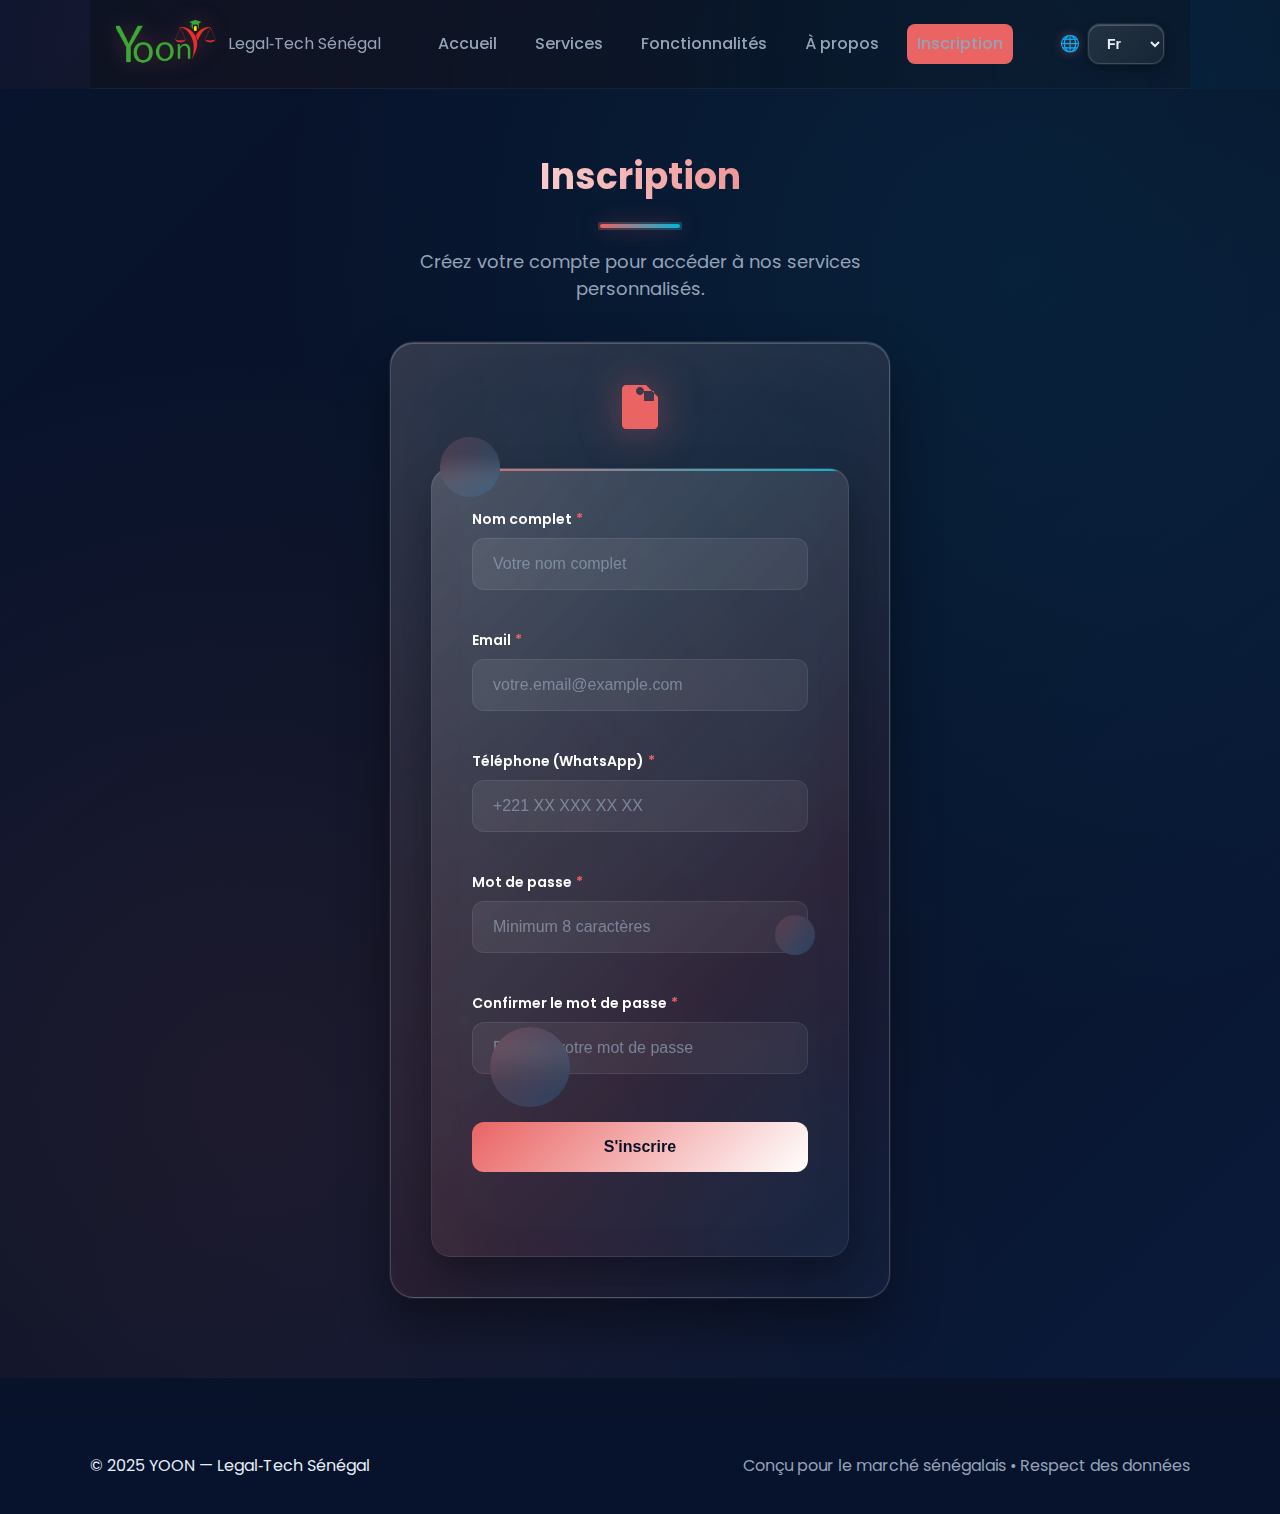
<file: inscription.html>
<!DOCTYPE html>
<html lang="fr">
<head>
  <meta charset="utf-8">
  <meta name="viewport" content="width=device-width,initial-scale=1">
  <title>Inscription — YOON</title>

  <!-- Google Font -->
  <link href="https://fonts.googleapis.com/css2?family=Poppins:wght@300;400;600;700&display=swap" rel="stylesheet">

  <link rel="stylesheet" href="styles.css">
</head>
<body>

<header>
  <nav class="nav container">
    <div class="brand">
      <img src="image/logoYoon.png" alt="yoon" class="logo">
      <div class="muted">Legal‑Tech Sénégal</div>
    </div>

    <div class="nav-links">
      <a href="index.html#home">Accueil</a>
      <a href="index.html#services">Services</a>
      <a href="index.html#features">Fonctionnalités</a>
      <a href="index.html#about">À propos</a>
      <a href="inscription.html" class="cta">Inscription</a>
    </div>

    <!-- Language Selector -->
    <div class="lang-selector">
      <select id="langSelect1">
        <option value="fr">Fr</option>
        <option value="en">En</option>
        <option value="wo">Wol</option>
        <option value="ar">Ar</option>
      </select>
    </div>
    <button class="menu-toggle" aria-label="menu">☰</button>
  </nav>
</header>

<main>
  <section id="inscription" class="decorative-section">
    <div class="container">
      <div class="decorative-header">
        <h2 class="section-title reveal" data-lang="inscription-title">Inscription</h2>
        <div class="decorative-line"></div>
        <p class="reveal" data-lang="inscription-subtitle">Créez votre compte pour accéder à nos services personnalisés.</p>
      </div>

      <div class="form-container">
        <div class="form-card">
          <div class="form-icon">
            <svg width="48" height="48" viewBox="0 0 24 24" fill="none" xmlns="http://www.w3.org/2000/svg">
              <path d="M12 2C13.1 2 14 2.9 14 4C14 5.1 13.1 6 12 6C10.9 6 10 5.1 10 4C10 2.9 10.9 2 12 2ZM21 9V7L15 1H5C3.89 1 3 1.89 3 3V21C3 22.11 3.89 23 5 23H19C20.11 23 21 22.11 21 21V9M19 9H14V4H19V9Z" fill="var(--accent)"/>
            </svg>
          </div>
          <form id="inscriptionForm" class="form reveal enhanced-form" action="inscription_handler.php" method="post" novalidate>
            <div class="input-group">
              <label for="name" data-lang="inscription-fullname">Nom complet</label>
              <input id="name" name="name" data-lang="inscription-fullname-placeholder" placeholder="Votre nom complet" required>
            </div>
            <div class="input-group">
              <label for="email" data-lang="inscription-email">Email</label>
              <input id="email" name="email" type="email" data-lang="inscription-email-placeholder" placeholder="votre.email@example.com" required>
            </div>
            <div class="input-group">
              <label for="phone" data-lang="inscription-phone">Téléphone (WhatsApp)</label>
              <input id="phone" name="phone" data-lang="inscription-phone-placeholder" placeholder="+221 XX XXX XX XX" required>
            </div>
            <div class="input-group">
              <label for="password" data-lang="inscription-password">Mot de passe</label>
              <input id="password" name="password" type="password" data-lang="inscription-password-placeholder" placeholder="Minimum 8 caractères" required>
            </div>
            <div class="input-group">
              <label for="confirm_password" data-lang="inscription-confirm-password">Confirmer le mot de passe</label>
              <input id="confirm_password" name="confirm_password" type="password" data-lang="inscription-confirm-placeholder" placeholder="Répétez votre mot de passe" required>
            </div>
            <button id="sendInscription" type="submit" class="btn btn-primary enhanced-btn" data-lang="inscription-submit">S'inscrire</button>
            <div id="inscriptionStatus" class="status-message"></div>
          </form>
        </div>
        <div class="decorative-elements">
          <div class="floating-shape shape-1"></div>
          <div class="floating-shape shape-2"></div>
          <div class="floating-shape shape-3"></div>
        </div>
      </div>
    </div>
  </section>
</main>

<footer>
  <div class="foot-inner container">
    <div>© 2025 YOON — Legal‑Tech Sénégal</div>
    <div class="muted">Conçu pour le marché sénégalais • Respect des données</div>
  </div>
</footer>

<script src="script.js"></script>

</body>
</html>
</file>
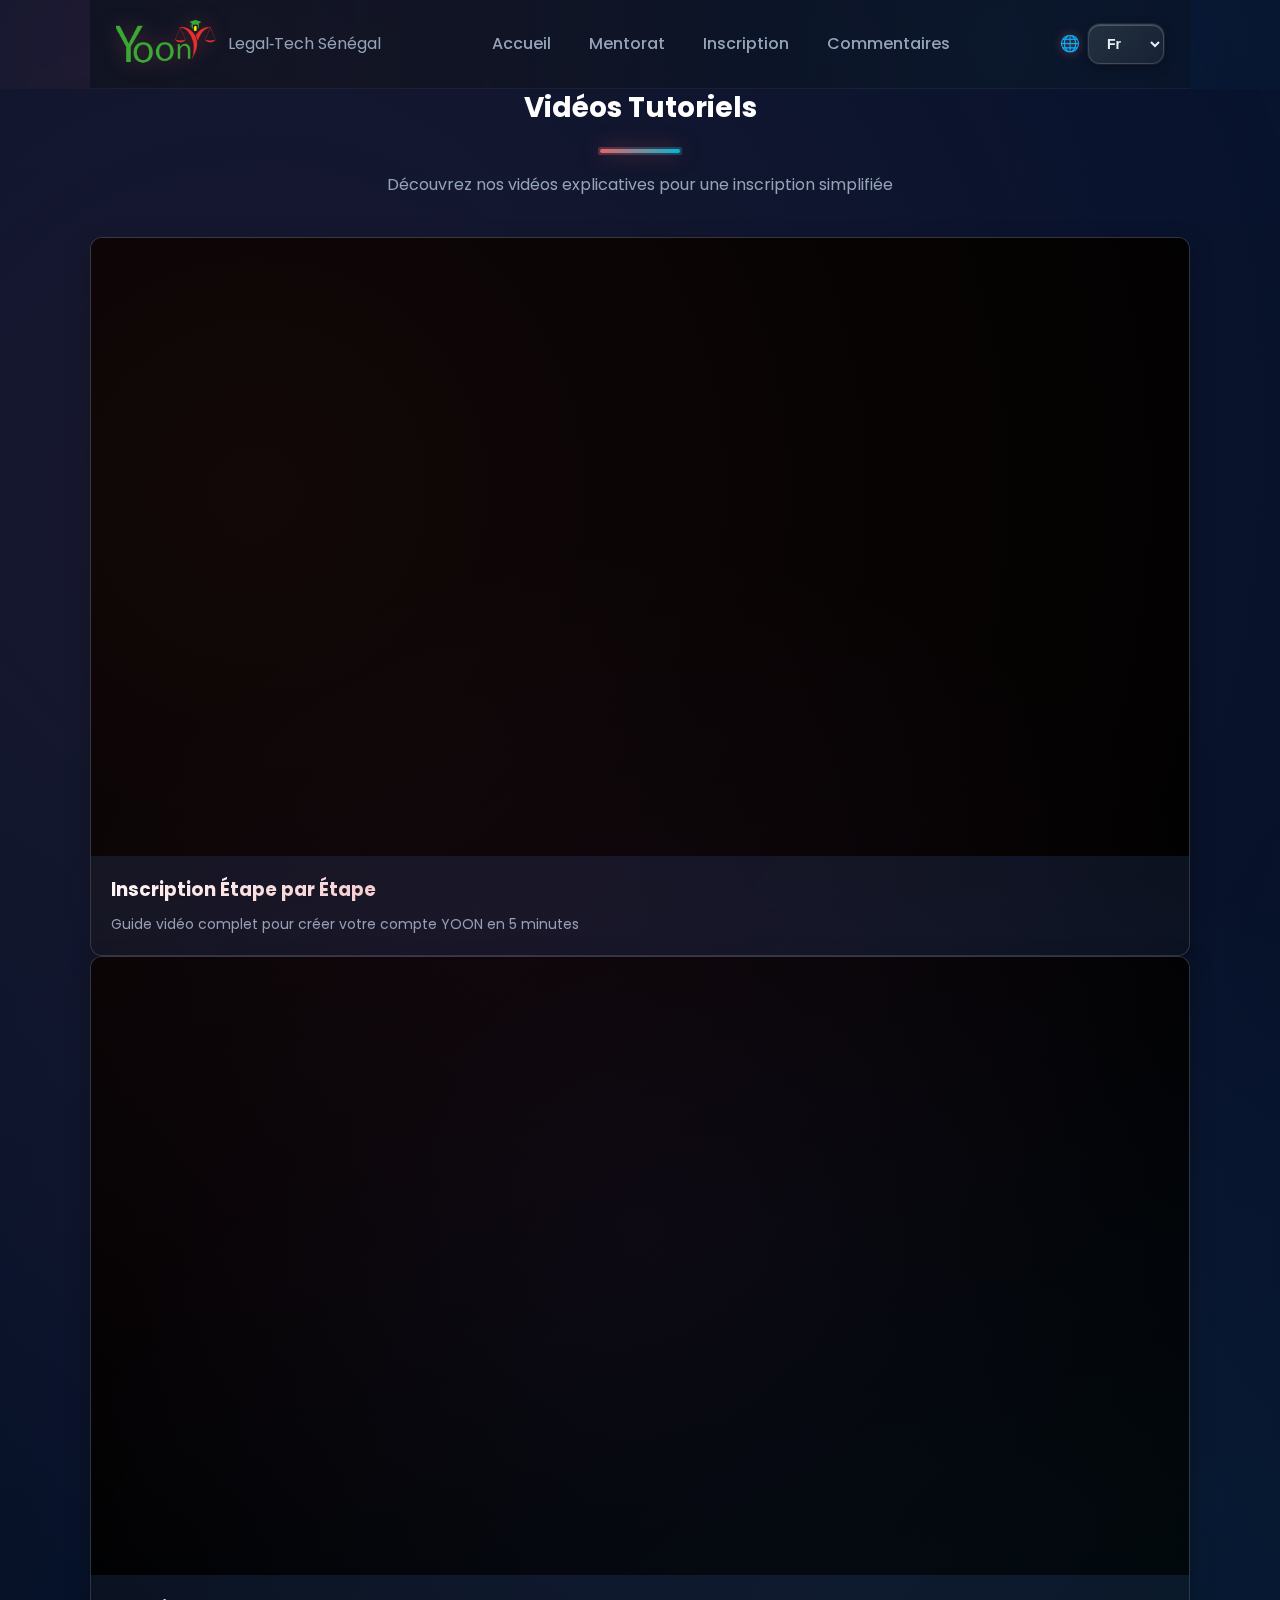
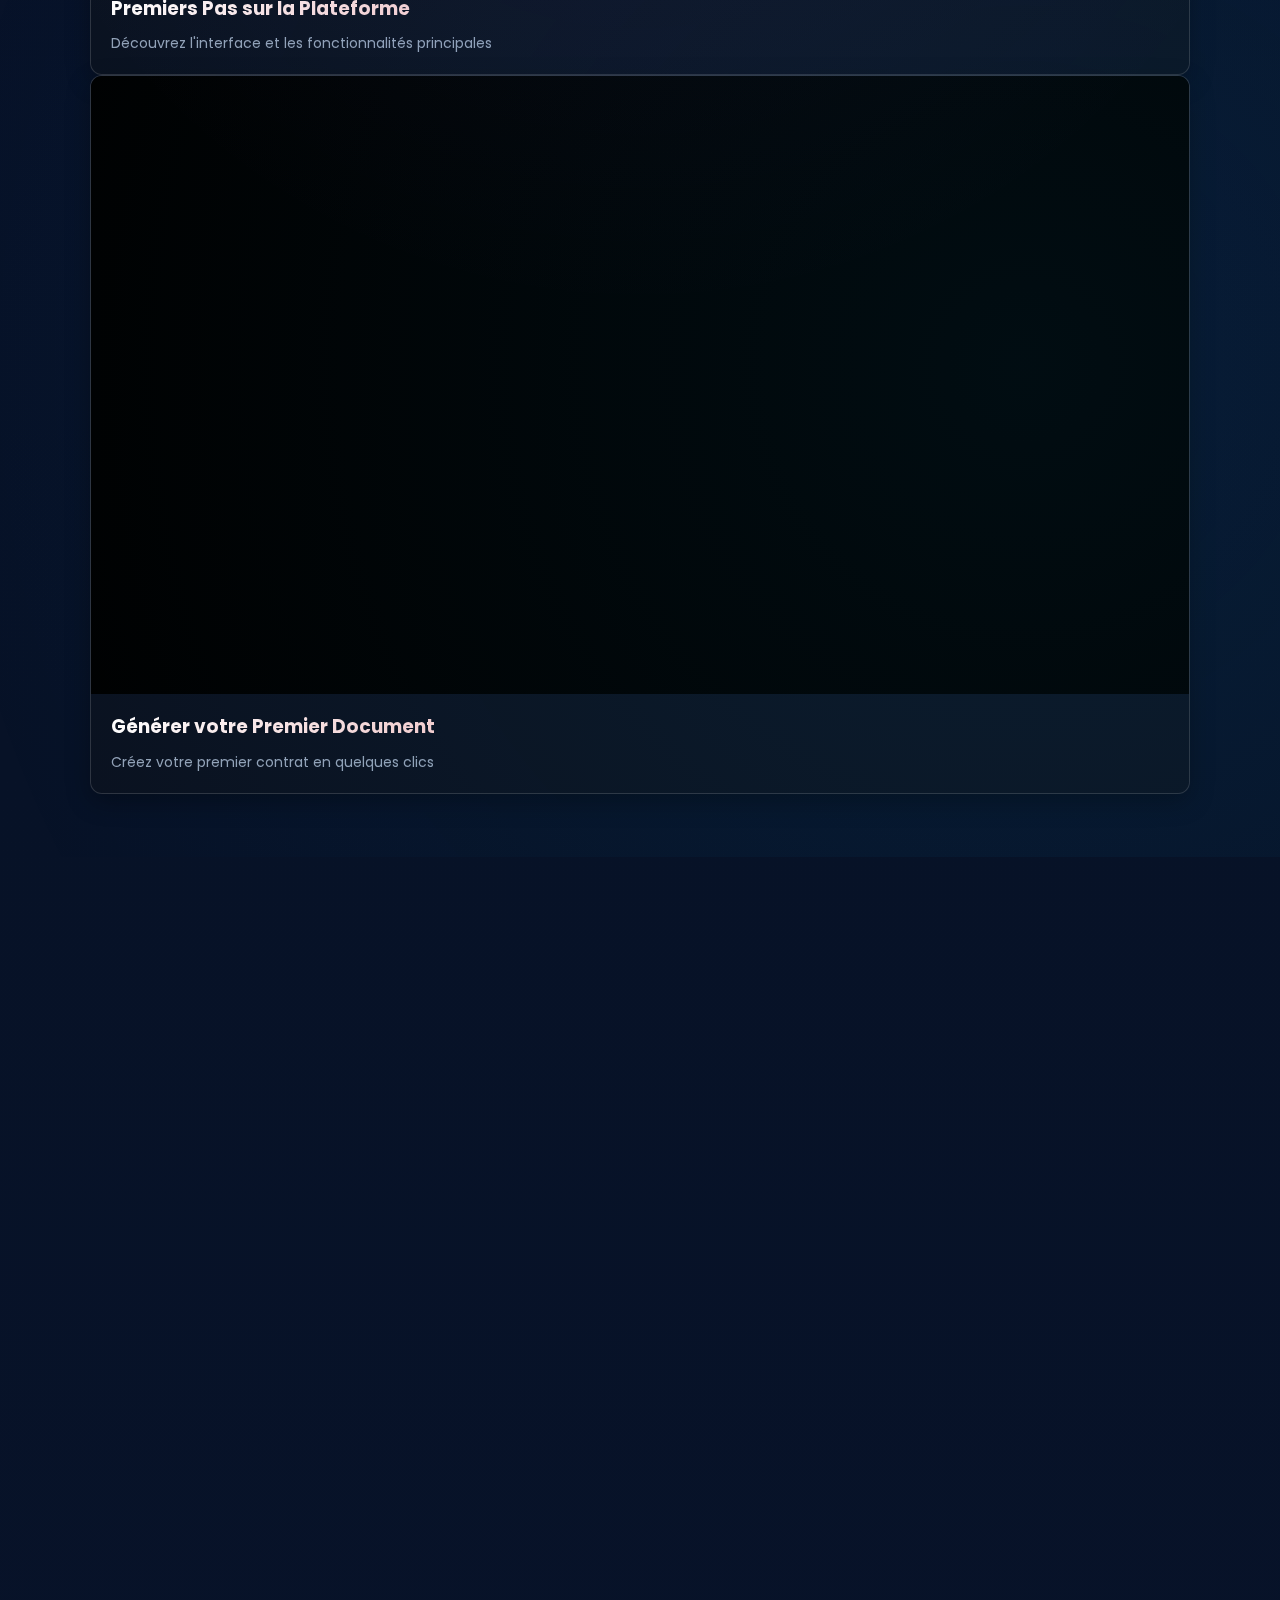
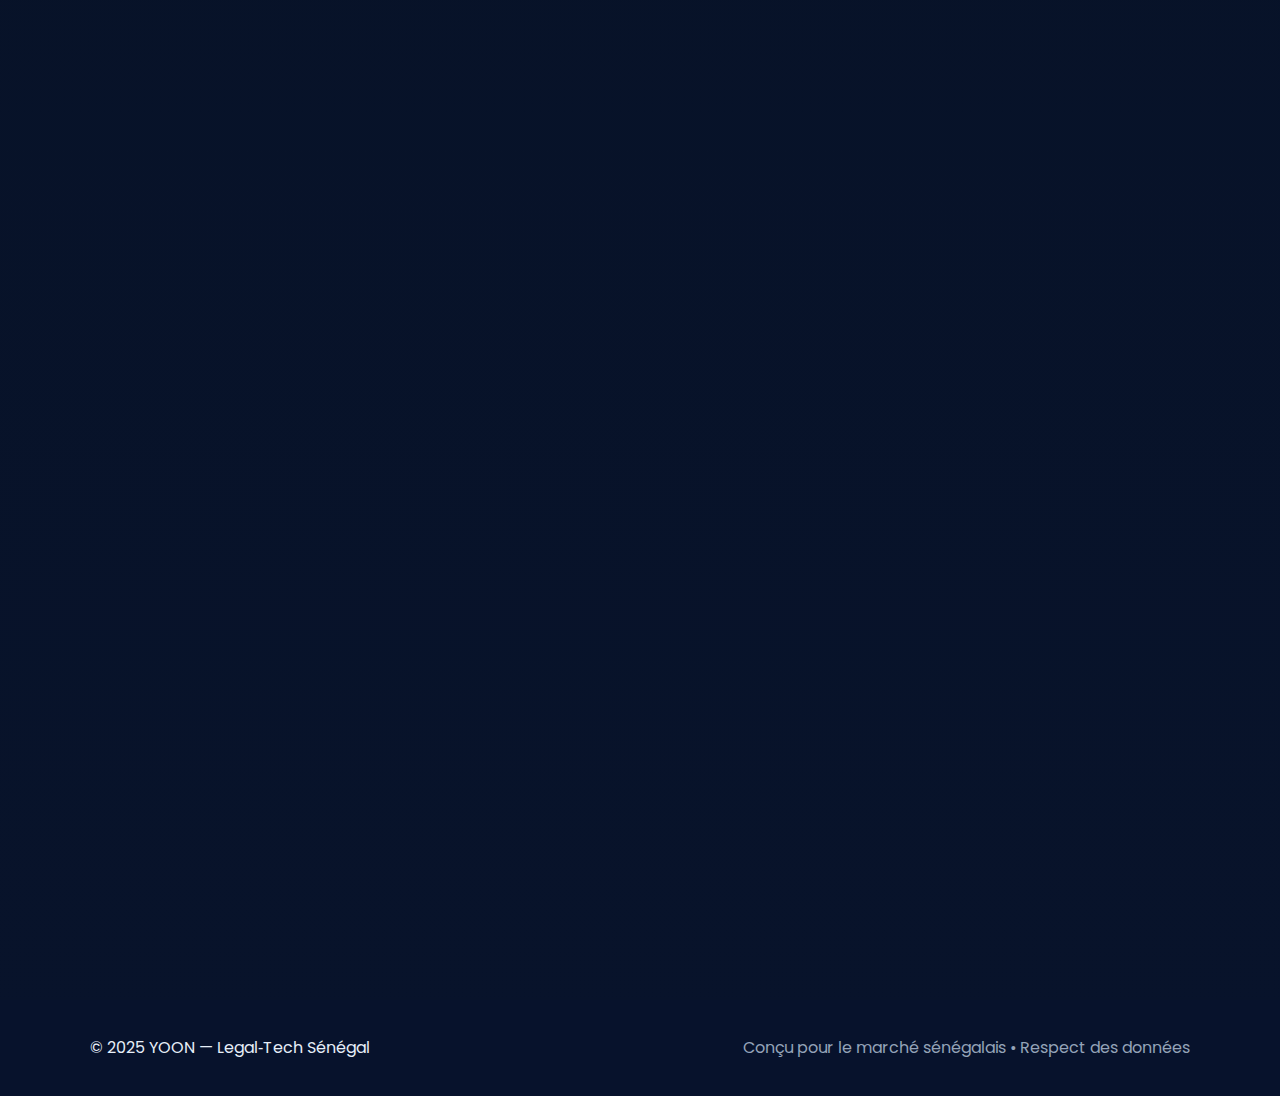
<file: mentorat.html>
<!DOCTYPE html>
<html lang="fr">
<head>
  <meta charset="utf-8">
  <meta name="viewport" content="width=device-width,initial-scale=1">
  <title>Tutoriel d'Inscription — YOON</title>

  <!-- Google Font -->
  <link href="https://fonts.googleapis.com/css2?family=Poppins:wght@300;400;600;700&display=swap" rel="stylesheet">

  <link rel="stylesheet" href="styles.css">
</head>
<body>

<header>
  <nav class="nav container">
    <div class="brand">
      <img src="image/logoYoon.png" alt="yoon" class="logo">
      <div class="muted">Legal‑Tech Sénégal</div>


    </div>

    <div class="nav-links">
      <a href="index.html" data-lang="nav-home">Accueil</a>
      <a href="mentorat.html" class="active" data-lang="nav-mentorat">Mentorat</a>
      <a href="inscription.html" data-lang="nav-inscription">Inscription</a>
      <a href="#commentaires" data-lang="mentorat-reviews-title">Commentaires</a>
    </div>

    <div class="lang-selector">
      <select id="langSelect2">
        <option value="fr">Fr</option>
        <option value="en">En</option>
        <option value="wo">Wol</option>
      </select>
    </div>

    <button class="menu-toggle" aria-label="menu">☰</button>
  </nav>
</header>
<main>
  <!-- VIDEOS TUTORIELS -->
  <section id="videos" class="decorative-section video-section">
    <div class="container">
      <div class="decorative-header">
        <h2 class="section-title reveal" data-lang="mentorat-videos-title">Vidéos Tutoriels</h2>
        <div class="decorative-line"></div>
        <p class="reveal" style="text-align: center; margin-bottom: 40px; color: var(--muted);" data-lang="mentorat-videos-subtitle">Découvrez nos vidéos explicatives pour une inscription simplifiée</p>
      </div>

      <div class="video-grid">

        <!-- Video 1 -->
        <div class="video-card reveal" style="background: var(--card); border-radius: 12px; overflow: hidden; box-shadow: 0 8px 24px rgba(0,0,0,0.3);">
          <div style="position: relative; padding-bottom: 56.25%; height: 0; background: #000;">
            <iframe style="position: absolute; top: 0; left: 0; width: 100%; height: 100%; border: none;"
                    src="https://www.youtube.com/embed/dQw4w9WgXcQ"
                    title="Comment s'inscrire sur YOON"
                    allowfullscreen>
            </iframe>
          </div>
          <div style="padding: 20px;">
            <h3 style="margin: 0 0 10px 0; color: #fff;">Inscription Étape par Étape</h3>
            <p style="margin: 0; color: var(--muted); font-size: 14px;">Guide vidéo complet pour créer votre compte YOON en 5 minutes</p>
          </div>
        </div>

        <!-- Video 2 -->
        <div class="video-card reveal" style="background: var(--card); border-radius: 12px; overflow: hidden; box-shadow: 0 8px 24px rgba(0,0,0,0.3);">
          <div style="position: relative; padding-bottom: 56.25%; height: 0; background: #000;">
            <iframe style="position: absolute; top: 0; left: 0; width: 100%; height: 100%; border: none;"
                    src="https://www.youtube.com/embed/dQw4w9WgXcQ"
                    title="Premiers pas sur YOON"
                    allowfullscreen>
            </iframe>
          </div>
          <div style="padding: 20px;">
            <h3 style="margin: 0 0 10px 0; color: #fff;">Premiers Pas sur la Plateforme</h3>
            <p style="margin: 0; color: var(--muted); font-size: 14px;">Découvrez l'interface et les fonctionnalités principales</p>
          </div>
        </div>

        <!-- Video 3 -->
        <div class="video-card reveal" style="background: var(--card); border-radius: 12px; overflow: hidden; box-shadow: 0 8px 24px rgba(0,0,0,0.3);">
          <div style="position: relative; padding-bottom: 56.25%; height: 0; background: #000;">
            <iframe style="position: absolute; top: 0; left: 0; width: 100%; height: 100%; border: none;"
                    src="https://www.youtube.com/embed/dQw4w9WgXcQ"
                    title="Générer votre premier document"
                    allowfullscreen>
            </iframe>
          </div>
          <div style="padding: 20px;">
            <h3 style="margin: 0 0 10px 0; color: #fff;">Générer votre Premier Document</h3>
            <p style="margin: 0; color: var(--muted); font-size: 14px;">Créez votre premier contrat en quelques clics</p>
          </div>
        </div>

      </div>
    </div>
  </section>

  <!-- COURS EN DROIT -->
  <section id="cours" style="padding: 80px 20px;">
    <div class="container">
      <h2 class="section-title reveal" data-lang="mentorat-courses-title">Cours en Droit & Documents</h2>
      <p class="reveal" style="text-align: center; margin-bottom: 40px; color: var(--muted);" data-lang="mentorat-courses-subtitle">Apprenez les bases du droit sénégalais avec nos cours gratuits</p>

      <div style="display: grid; grid-template-columns: repeat(auto-fit, minmax(350px, 1fr)); gap: 30px; max-width: 1200px; margin: 0 auto;">

        <!-- Cours 1 -->
        <div class="cours-card reveal" style="background: var(--card); padding: 24px; border-radius: 12px; border-left: 4px solid var(--accent);">
          <div style="display: flex; align-items: center; margin-bottom: 16px;">
            <div style="background: var(--accent); color: #071227; width: 40px; height: 40px; border-radius: 50%; display: flex; align-items: center; justify-content: center; font-weight: bold; margin-right: 12px;">📋</div>
            <h3 style="margin: 0; color: #fff;">Introduction au Droit des Contrats</h3>
          </div>
          <p style="margin: 0 0 16px 0; color: var(--muted);">Apprenez les principes fondamentaux des contrats au Sénégal</p>
          <div style="display: flex; justify-content: space-between; align-items: center;">
            <span style="color: var(--accent); font-weight: 500;">Durée: 45 min</span>
            <button class="btn" style="padding: 8px 16px; font-size: 14px;">Commencer</button>
          </div>
        </div>

        <!-- Cours 2 -->
        <div class="cours-card reveal" style="background: var(--card); padding: 24px; border-radius: 12px; border-left: 4px solid var(--accent);">
          <div style="display: flex; align-items: center; margin-bottom: 16px;">
            <div style="background: var(--accent); color: #071227; width: 40px; height: 40px; border-radius: 50%; display: flex; align-items: center; justify-content: center; font-weight: bold; margin-right: 12px;">💰</div>
            <h3 style="margin: 0; color: #fff;">Fiscalité des Entreprises</h3>
          </div>
          <p style="margin: 0 0 16px 0; color: var(--muted);">Comprendre la TVA, l'impôt sur les sociétés et les charges sociales</p>
          <div style="display: flex; justify-content: space-between; align-items: center;">
            <span style="color: var(--accent); font-weight: 500;">Durée: 60 min</span>
            <button class="btn" style="padding: 8px 16px; font-size: 14px;">Commencer</button>
          </div>
        </div>

        <!-- Cours 3 -->
        <div class="cours-card reveal" style="background: var(--card); padding: 24px; border-radius: 12px; border-left: 4px solid var(--accent);">
          <div style="display: flex; align-items: center; margin-bottom: 16px;">
            <div style="background: var(--accent); color: #071227; width: 40px; height: 40px; border-radius: 50%; display: flex; align-items: center; justify-content: center; font-weight: bold; margin-right: 12px;">🏢</div>
            <h3 style="margin: 0; color: #fff;">Droit du Travail</h3>
          </div>
          <p style="margin: 0 0 16px 0; color: var(--muted);">CDD, CDI, licenciement : tout ce qu'il faut savoir</p>
          <div style="display: flex; justify-content: space-between; align-items: center;">
            <span style="color: var(--accent); font-weight: 500;">Durée: 50 min</span>
            <button class="btn" style="padding: 8px 16px; font-size: 14px;">Commencer</button>
          </div>
        </div>

        <!-- Documents -->
        <div class="cours-card reveal" style="background: var(--card); padding: 24px; border-radius: 12px; border-left: 4px solid var(--accent);">
          <div style="display: flex; align-items: center; margin-bottom: 16px;">
            <div style="background: var(--accent); color: #071227; width: 40px; height: 40px; border-radius: 50%; display: flex; align-items: center; justify-content: center; font-weight: bold; margin-right: 12px;">📄</div>
            <h3 style="margin: 0; color: #fff;">Modèles de Documents</h3>
          </div>
          <p style="margin: 0 0 16px 0; color: var(--muted);">Téléchargez gratuitement nos modèles de contrats et lettres</p>
          <div style="display: flex; justify-content: space-between; align-items: center;">
            <span style="color: var(--accent); font-weight: 500;">20+ modèles</span>
            <button class="btn" style="padding: 8px 16px; font-size: 14px;">Explorer</button>
          </div>
        </div>

      </div>
    </div>
  </section>

  <!-- COMMENTAIRES ET AVIS -->
  <section id="commentaires" style="padding: 80px 20px; background: var(--bg-secondary);">
    <div class="container">
      <h2 class="section-title reveal" data-lang="mentorat-reviews-title">Avis des Utilisateurs</h2>
      <p class="reveal" style="text-align: center; margin-bottom: 40px; color: var(--muted);" data-lang="mentorat-reviews-subtitle">Découvrez ce que disent nos utilisateurs de la plateforme YOON</p>

      <div style="max-width: 1000px; margin: 0 auto;">

        <!-- Avis existants -->
        <div style="display: grid; grid-template-columns: repeat(auto-fit, minmax(300px, 1fr)); gap: 20px; margin-bottom: 40px;">

          <div class="review-card reveal" style="background: var(--card); padding: 20px; border-radius: 12px;">
            <div style="display: flex; align-items: center; margin-bottom: 12px;">
              <div style="width: 40px; height: 40px; border-radius: 50%; background: var(--accent); display: flex; align-items: center; justify-content: center; color: #071227; font-weight: bold; margin-right: 12px;">MA</div>
              <div>
                <h4 style="margin: 0; color: #fff; font-size: 16px;">Marie Anta</h4>
                <div style="color: var(--accent); font-size: 12px;">Entrepreneur • Dakar</div>
              </div>
            </div>
            <div style="color: #ffd700; margin-bottom: 8px;">★★★★★</div>
            <p style="margin: 0; color: var(--muted); font-size: 14px;">"YOON m'a fait gagner un temps précieux. J'ai pu générer mon contrat de prestation en 10 minutes seulement !"</p>
          </div>

          <div class="review-card reveal" style="background: var(--card); padding: 20px; border-radius: 12px;">
            <div style="display: flex; align-items: center; margin-bottom: 12px;">
              <div style="width: 40px; height: 40px; border-radius: 50%; background: var(--accent); display: flex; align-items: center; justify-content: center; color: #071227; font-weight: bold; margin-right: 12px;">SD</div>
              <div>
                <h4 style="margin: 0; color: #fff; font-size: 16px;">Samba Diop</h4>
                <div style="color: var(--accent); font-size: 12px;">Avocat • Saint-Louis</div>
              </div>
            </div>
            <div style="color: #ffd700; margin-bottom: 8px;">★★★★★</div>
            <p style="margin: 0; color: var(--muted); font-size: 14px;">"Interface intuitive et documents conformes au droit sénégalais. Mes clients l'adorent !"</p>
          </div>

          <div class="review-card reveal" style="background: var(--card); padding: 20px; border-radius: 12px;">
            <div style="display: flex; align-items: center; margin-bottom: 12px;">
              <div style="width: 40px; height: 40px; border-radius: 50%; background: var(--accent); display: flex; align-items: center; justify-content: center; color: #071227; font-weight: bold; margin-right: 12px;">KF</div>
              <div>
                <h4 style="margin: 0; color: #fff; font-size: 16px;">Khadija Faye</h4>
                <div style="color: var(--accent); font-size: 12px;">Comptable • Thiès</div>
              </div>
            </div>
            <div style="color: #ffd700; margin-bottom: 8px;">★★★★★</div>
            <p style="margin: 0; color: var(--muted); font-size: 14px;">"Les simulateurs fiscaux sont d'une précision remarquable. Indispensable pour ma clientèle."</p>
          </div>

        </div>

        <!-- Formulaire de commentaire -->
        <div class="comment-form reveal" style="background: var(--card); padding: 30px; border-radius: 12px; max-width: 600px; margin: 0 auto;">
          <h3 style="margin: 0 0 20px 0; color: #fff; text-align: center;">Laissez votre avis</h3>
          <form id="reviewForm">
            <div style="display: grid; grid-template-columns: 1fr 1fr; gap: 15px; margin-bottom: 15px;">
              <input type="text" id="reviewName" placeholder="Votre nom" required style="padding: 12px; border-radius: 8px; border: 1px solid rgba(255,255,255,0.1); background: rgba(255,255,255,0.05); color: #fff;">
              <input type="email" id="reviewEmail" placeholder="Votre email" required style="padding: 12px; border-radius: 8px; border: 1px solid rgba(255,255,255,0.1); background: rgba(255,255,255,0.05); color: #fff;">
            </div>
            <div style="margin-bottom: 15px;">
              <label style="color: var(--muted); display: block; margin-bottom: 8px;">Note :</label>
              <div class="rating-stars" style="display: flex; gap: 5px;">
                <span class="star" data-rating="1">★</span>
                <span class="star" data-rating="2">★</span>
                <span class="star" data-rating="3">★</span>
                <span class="star" data-rating="4">★</span>
                <span class="star" data-rating="5">★</span>
              </div>
            </div>
            <textarea id="reviewMessage" rows="4" placeholder="Partagez votre expérience avec YOON..." required style="width: 100%; padding: 12px; border-radius: 8px; border: 1px solid rgba(255,255,255,0.1); background: rgba(255,255,255,0.05); color: #fff; resize: vertical;"></textarea>
            <button type="submit" class="btn btn-primary" style="width: 100%; margin-top: 15px;">Publier mon avis</button>
            <div id="reviewStatus" style="margin-top: 10px; text-align: center;"></div>
          </form>
        </div>

      </div>
    </div>
  </section>
</main>

<footer>
  <div class="foot-inner container">
    <div>© 2025 YOON — Legal‑Tech Sénégal</div>
    <div class="muted">Conçu pour le marché sénégalais • Respect des données</div>
  </div>
</footer>

<script src="script.js"></script>

</body>
</html>
</file>
<file: styles.css>
:root {
  --bg: #0f1724;
  --accent: #ea6464;
  --muted: #94a3b8;
  --card: #0b1220;
  --glass: rgba(255, 255, 255, 0.04);
  --success: #16a34a;
  --danger: #ef4444;
}

* {
  box-sizing: border-box;
}

body {
  font-family: 'Poppins', sans-serif;
  margin: 0;
  background: linear-gradient(180deg, #08132d 0%, #071227 55%, #08132b 100%);
  color: #e6eef8;
  line-height: 1.5;
}

a {
  color: inherit;
  text-decoration: none;
}

/* NAV */
header {
  position: fixed;
  top: 0;
  left: 0;
  right: 0;
  backdrop-filter: blur(10px);
  -webkit-backdrop-filter: blur(10px);
  z-index: 60;
  transition: all 0.3s ease;
}

header::before {
  content: '';
  position: absolute;
  top: 0;
  left: 0;
  right: 0;
  bottom: 0;
  background:
    radial-gradient(circle at 20% 50%, rgba(234, 100, 100, 0.08) 0%, transparent 50%),
    radial-gradient(circle at 80% 50%, rgba(14, 165, 233, 0.06) 0%, transparent 50%);
  opacity: 0;
  transition: opacity 0.3s ease;
  pointer-events: none;
}

header:hover::before {
  opacity: 1;
}

.nav {
  display: flex;
  align-items: center;
  justify-content: space-between;
  padding: 14px 26px;
  background: linear-gradient(90deg, rgba(11, 17, 29, 0.7), rgba(11, 17, 29, 0.4));
  border-bottom: 1px solid rgba(255, 255, 255, 0.05);
  position: relative;
  overflow: hidden;
}

.nav::before {
  content: '';
  position: absolute;
  top: 0;
  left: -100%;
  width: 100%;
  height: 100%;
  background: linear-gradient(90deg, transparent, rgba(234, 100, 100, 0.05), transparent);
  transition: left 0.6s ease;
}

.nav:hover::before {
  left: 100%;
}

.brand {
  display: flex;
  align-items: center;
  gap: 12px;
  position: relative;
  z-index: 2;
}

.logo {
  height: 60px;
  width: auto;
  border-radius: 8px;
  transition: all 0.4s cubic-bezier(0.23, 1, 0.32, 1);
  filter: drop-shadow(0 0 10px rgba(234, 100, 100, 0.3));
}

.logo:hover {
  transform: scale(1.05) rotate(2deg);
  filter: drop-shadow(0 0 20px rgba(234, 100, 100, 0.5));
}

.nav-links {
  display: flex;
  gap: 18px;
  align-items: center;
  position: relative;
  z-index: 2;
}

.nav-links a {
  padding: 8px 10px;
  border-radius: 8px;
  color: var(--muted);
  font-weight: 500;
  position: relative;
  overflow: hidden;
  transition: all 0.4s cubic-bezier(0.23, 1, 0.32, 1);
}

.nav-links a::before {
  content: '';
  position: absolute;
  bottom: 0;
  left: -100%;
  width: 100%;
  height: 2px;
  background: linear-gradient(90deg, var(--accent), #06b6d4);
  transition: left 0.4s ease;
}

.nav-links a::after {
  content: '';
  position: absolute;
  top: 0;
  left: 0;
  right: 0;
  bottom: 0;
  background: linear-gradient(135deg, rgba(234, 100, 100, 0.1), rgba(14, 165, 233, 0.1));
  opacity: 0;
  transition: opacity 0.4s ease;
  z-index: -1;
}

.nav-links a:hover {
  color: #fff;
  transform: translateY(-3px) scale(1.05);
  box-shadow: 0 8px 25px rgba(234, 100, 100, 0.3);
}

.nav-links a:hover::before {
  left: 0;
}

.nav-links a:hover::after {
  opacity: 1;
}

.lang-selector {
  display: flex;
  align-items: center;
  gap: 8px;
}

.lang-selector::before {
  content: '🌐';
  font-size: 16px;
  color: var(--accent);
  filter: drop-shadow(0 0 5px rgba(234, 100, 100, 0.5));
  animation: pulse 2s ease-in-out infinite;
}

.lang-selector select {
  padding: 10px 14px;
  font-size: 14px;
  border-radius: 12px;
  border: 1px solid rgba(255, 255, 255, 0.15);
  background: linear-gradient(135deg, rgba(255, 255, 255, 0.1), rgba(255, 255, 255, 0.05));
  color: #e6eef8;
  backdrop-filter: blur(15px);
  -webkit-backdrop-filter: blur(15px);
  cursor: pointer;
  transition: all 0.4s cubic-bezier(0.23, 1, 0.32, 1);
  outline: none;
  font-weight: 600;
  box-shadow:
    0 4px 12px rgba(0, 0, 0, 0.3),
    0 0 0 1px rgba(255, 255, 255, 0.08),
    inset 0 1px 0 rgba(255, 255, 255, 0.2);
  position: relative;
  overflow: hidden;
}

.lang-selector select::before {
  content: '';
  position: absolute;
  top: 0;
  left: -100%;
  width: 100%;
  height: 100%;
  background: linear-gradient(90deg, transparent, rgba(234, 100, 100, 0.1), transparent);
  transition: left 0.5s;
}

.lang-selector select:hover {
  border-color: var(--accent);
  background: linear-gradient(135deg, rgba(255, 255, 255, 0.15), rgba(255, 255, 255, 0.08));
  box-shadow:
    0 8px 20px rgba(0, 0, 0, 0.4),
    0 0 20px rgba(234, 100, 100, 0.3),
    0 0 0 1px rgba(255, 255, 255, 0.12);
  transform: translateY(-2px) scale(1.05);
}

.lang-selector select:hover::before {
  left: 100%;
}

.lang-selector select:focus {
  border-color: var(--accent);
  background: linear-gradient(135deg, rgba(255, 255, 255, 0.15), rgba(255, 255, 255, 0.08));
  box-shadow:
    0 8px 20px rgba(0, 0, 0, 0.4),
    0 0 25px rgba(234, 100, 100, 0.4),
    0 0 0 1px rgba(255, 255, 255, 0.12);
  transform: translateY(-2px) scale(1.05);
}

.lang-selector select option {
  background: var(--card);
  color: #e6eef8;
  padding: 10px;
  font-weight: 500;
}

.cta {
  background: var(--accent);
  color: #071227;
  padding: 8px 12px;
  border-radius: 8px;
  font-weight: 600;
}

/* Mobile menu */
.menu-toggle {
  display: none;
}

.nav-links {
  transition: all 0.3s ease-in-out;
}

@media (max-width: 900px) {
  .nav {
    position: relative;
  }

  .nav-links {
    position: fixed;
    top: 0;
    left: 0;
    width: 250px;
    height: 100vh;
    background: linear-gradient(90deg, rgba(11, 17, 29, 0.95), rgba(11, 17, 29, 0.8));
    backdrop-filter: blur(10px);
    flex-direction: column;
    padding: 80px 0 20px;
    transform: translateX(-100%);
    opacity: 1;
    visibility: hidden;
    z-index: 70;
  }

  .nav-links.open {
    transform: translateX(0);
    visibility: visible;
  }

  .nav-links a {
    display: block;
    padding: 12px 26px;
    text-align: left;
    border-bottom: 1px solid rgba(255, 255, 255, 0.05);
  }

  .nav-links a:hover {
    background: rgba(255, 255, 255, 0.05);
  }

  .menu-toggle {
    display: block;
    position: absolute;
    right: 26px;
    top: 50%;
    transform: translateY(-50%);
    background: linear-gradient(135deg, rgba(255, 255, 255, 0.1), rgba(255, 255, 255, 0.05));
    border: 1px solid rgba(255, 255, 255, 0.15);
    border-radius: 8px;
    padding: 8px 12px;
    color: #e6eef8;
    font-size: 18px;
    cursor: pointer;
    transition: all 0.3s cubic-bezier(0.23, 1, 0.32, 1);
    backdrop-filter: blur(10px);
    -webkit-backdrop-filter: blur(10px);
    box-shadow: 0 4px 12px rgba(0, 0, 0, 0.3);
    outline: none;
  }

  .menu-toggle:hover {
    background: linear-gradient(135deg, rgba(255, 255, 255, 0.15), rgba(255, 255, 255, 0.08));
    border-color: var(--accent);
    box-shadow: 0 6px 20px rgba(234, 100, 100, 0.3);
    transform: translateY(-50%) scale(1.05);
    color: var(--accent);
  }

  .menu-toggle:active {
    transform: translateY(-50%) scale(0.95);
  }

  .lang-selector {
    position: absolute;
    right: 70px;
    top: 50%;
    transform: translateY(-50%);
    display: flex;
    align-items: center;
    gap: 8px;
  }

  .lang-selector::before {
    content: '🌐';
    font-size: 16px;
    color: var(--accent);
    filter: drop-shadow(0 0 5px rgba(234, 100, 100, 0.5));
    animation: pulse 2s ease-in-out infinite;
  }

  .lang-selector select {
    padding: 10px 14px;
    font-size: 14px;
    border-radius: 12px;
    border: 1px solid rgba(255, 255, 255, 0.15);
    background: linear-gradient(135deg, rgba(255, 255, 255, 0.1), rgba(255, 255, 255, 0.05));
    color: #e6eef8;
    backdrop-filter: blur(15px);
    -webkit-backdrop-filter: blur(15px);
    cursor: pointer;
    transition: all 0.4s cubic-bezier(0.23, 1, 0.32, 1);
    outline: none;
    font-weight: 600;
    box-shadow:
      0 4px 12px rgba(0, 0, 0, 0.3),
      0 0 0 1px rgba(255, 255, 255, 0.08),
      inset 0 1px 0 rgba(255, 255, 255, 0.2);
    position: relative;
    overflow: hidden;
  }

  .lang-selector select::before {
    content: '';
    position: absolute;
    top: 0;
    left: -100%;
    width: 100%;
    height: 100%;
    background: linear-gradient(90deg, transparent, rgba(234, 100, 100, 0.1), transparent);
    transition: left 0.5s;
  }

  .lang-selector select:hover {
    border-color: var(--accent);
    background: linear-gradient(135deg, rgba(255, 255, 255, 0.15), rgba(255, 255, 255, 0.08));
    box-shadow:
      0 8px 20px rgba(0, 0, 0, 0.4),
      0 0 20px rgba(234, 100, 100, 0.3),
      0 0 0 1px rgba(255, 255, 255, 0.12);
    transform: translateY(-2px) scale(1.05);
  }

  .lang-selector select:hover::before {
    left: 100%;
  }

  .lang-selector select:focus {
    border-color: var(--accent);
    background: linear-gradient(135deg, rgba(255, 255, 255, 0.15), rgba(255, 255, 255, 0.08));
    box-shadow:
      0 8px 20px rgba(0, 0, 0, 0.4),
      0 0 25px rgba(234, 100, 100, 0.4),
      0 0 0 1px rgba(255, 255, 255, 0.12);
    transform: translateY(-2px) scale(1.05);
  }

  .lang-selector select option {
    background: var(--card);
    color: #e6eef8;
    padding: 10px;
    font-weight: 500;
  }

  @keyframes pulse {
    0%, 100% { transform: scale(1); opacity: 1; }
    50% { transform: scale(1.1); opacity: 0.8; }
  }
}


/* HERO */
.hero {
  padding-top: clamp(80px, 8vw, 92px);
  padding-bottom: clamp(50px, 6vw, 64px);
  display: grid;
  grid-template-columns: 1fr minmax(300px, 460px);
  gap: clamp(20px, 4vw, 40px);
  align-items: center;
  max-width: 1200px;
  margin: 0 auto;
  background-image: url('image/poli themis.jpg');
  background-size: cover;
  background-position: center;
  background-repeat: no-repeat;
  position: relative;
}

/* Tablet and smaller screens */
@media (max-width: 1024px) {
  .hero {
    grid-template-columns: 1fr minmax(280px, 380px);
    gap: clamp(20px, 3vw, 30px);
    padding: clamp(60px, 7vw, 80px) 20px clamp(40px, 5vw, 50px);
  }

  .hero-left h1 {
    font-size: clamp(28px, 6vw, 42px);
  }

  .hero-left p {
    font-size: clamp(14px, 3.5vw, 18px);
  }
}

.hero::before {
  content: '';
  position: absolute;
  top: 0;
  left: 0;
  right: 0;
  bottom: 0;
  background: rgba(8, 19, 45, 0.85);
  z-index: 1;
}

.hero > * {
  position: relative;
  z-index: 2;
}

.hero-left h1 {
  font-size: clamp(28px, 5vw, 42px);
  margin: 0 0 12px;
  color: #fff;
}

.hero-left p {
  color: var(--muted);
  font-size: 18px;
  margin-bottom: 18px;
}

.buttons {
  display: flex;
  gap: 12px;
}

.btn {
  background: transparent;
  border: 1px solid rgba(255, 255, 255, 0.08);
  padding: 10px 14px;
  border-radius: 10px;
  color: #fff;
  font-weight: 600;
}

.btn-primary {
  background: white;
  color: #071227;
  border: none;
}

.card-hero {
  background-image: url('image/poli.jpg');
  background-size: cover;
  background-position: center;
  background-repeat: no-repeat;
  padding: 18px;
  border-radius: 14px;
  box-shadow: 0 8px 30px rgba(0, 0, 0, 0.6);
  border: 1px solid rgba(255, 255, 255, 0.03);
  position: relative;
}

#quick-q {
  background: rgba(255, 255, 255, 0.1);
  backdrop-filter: blur(10px);
  -webkit-backdrop-filter: blur(10px);
  border: 1px solid rgba(255, 255, 255, 0.2);
  color: #e6eef8;
  font-size: 14px;
  transition: all 0.3s ease;
  box-shadow: 0 4px 12px rgba(0, 0, 0, 0.15);
}

#quick-q:focus {
  outline: none;
  border-color: var(--accent);
  background: rgba(255, 255, 255, 0.15);
  box-shadow: 0 0 20px rgba(234, 100, 100, 0.3);
  transform: translateY(-2px);
}

#quick-q::placeholder {
  color: var(--muted);
  opacity: 0.7;
}

#ask-quick {
  background: linear-gradient(135deg, var(--accent), #ffffff);
  color: #071227;
  border: none;
  font-weight: 600;
  transition: all 0.3s ease;
  box-shadow: 0 4px 12px rgba(234, 100, 100, 0.3);
  position: relative;
  overflow: hidden;
}

#ask-quick::before {
  content: '';
  position: absolute;
  top: 0;
  left: -100%;
  width: 100%;
  height: 100%;
  background: linear-gradient(90deg, transparent, rgba(255, 255, 255, 0.3), transparent);
  transition: left 0.5s;
}

#ask-quick:hover {
  transform: translateY(-2px);
  box-shadow: 0 8px 20px rgba(234, 100, 100, 0.4);
}

#ask-quick:hover::before {
  left: 100%;
}

/* service cards */
.services {
  display: flex;
  gap: 18px;
  margin-top: 20px;
  flex-wrap: wrap;
}

.service {
  background: var(--card);
  padding: 14px;
  border-radius: 12px;
  width: 220px;
  box-shadow: 0 8px 18px rgba(2, 6, 23, 0.6);
  transform: translateY(0);
  transition: all 300ms cubic-bezier(.2, .9, .3, 1);
}

.service:hover {
  transform: translateY(-10px);
}

.service h4 {
  margin: 0 0 8px;
  color: #fff;
}

.service p {
  margin: 0;
  color: var(--muted);
  font-size: 14px;
}

/* Responsive services for smaller screens */
@media (max-width: 768px) {
  .services {
    flex-direction: column;
    align-items: center;
    gap: 20px;
  }

  .service {
    width: 90%;
    max-width: 400px;
    padding: 20px;
  }

  .service h4 {
    font-size: 18px;
  }

  .service p {
    font-size: 16px;
  }
}

@media (max-width: 480px) {
  .services {
    gap: 15px;
  }

  .service {
    width: 95%;
    padding: 18px;
  }
}

/* SERVICES */
#services {
  background-image: url('image/poli.jpg');
  background-size: cover;
  background-position: center;
  background-repeat: no-repeat;
  position: relative;
  padding: 80px 20px;
}

#services::before {
  content: '';
  position: absolute;
  top: 0;
  left: 0;
  right: 0;
  bottom: 0;
  background: rgba(8, 19, 45, 0.85);
  z-index: 1;
}

#services::after {
  content: '';
  position: absolute;
  top: 0;
  left: 0;
  right: 0;
  bottom: 0;
  background:
    radial-gradient(circle at 20% 20%, rgba(234, 100, 100, 0.1) 0%, transparent 50%),
    radial-gradient(circle at 80% 80%, rgba(14, 165, 233, 0.1) 0%, transparent 50%),
    radial-gradient(circle at 50% 50%, rgba(168, 85, 247, 0.08) 0%, transparent 50%);
  z-index: 2;
  animation: serviceShimmer 8s ease-in-out infinite alternate;
}

#services .container {
  position: relative;
  z-index: 2;
}

#services .section-title {
  text-align: center;
  margin-bottom: 60px;
  background: linear-gradient(45deg, #fff, var(--accent), #06b6d4);
  -webkit-background-clip: text;
  -webkit-text-fill-color: transparent;
  background-clip: text;
  font-size: 42px;
  font-weight: 800;
  text-shadow: 0 0 30px rgba(234, 100, 100, 0.3);
  position: relative;
}

#services .section-title::after {
  content: '';
  position: absolute;
  bottom: -15px;
  left: 50%;
  transform: translateX(-50%);
  width: 80px;
  height: 4px;
  background: linear-gradient(90deg, var(--accent), #06b6d4);
  border-radius: 2px;
  box-shadow: 0 0 20px rgba(234, 100, 100, 0.5);
}

.service-card {
  background: linear-gradient(135deg,
    rgba(255, 255, 255, 0.12),
    rgba(255, 255, 255, 0.06),
    rgba(234, 100, 100, 0.04)
  );
  backdrop-filter: blur(25px);
  -webkit-backdrop-filter: blur(25px);
  border: 1px solid rgba(255, 255, 255, 0.15);
  border-radius: 20px;
  padding: 30px;
  box-shadow:
    0 20px 40px rgba(0, 0, 0, 0.3),
    0 0 0 1px rgba(255, 255, 255, 0.08),
    inset 0 1px 0 rgba(255, 255, 255, 0.2);
  transition: all 0.4s cubic-bezier(0.23, 1, 0.32, 1);
  position: relative;
  overflow: hidden;
  text-align: center;
}

.service-card::before {
  content: '';
  position: absolute;
  top: 0;
  left: 0;
  right: 0;
  bottom: 0;
  background: linear-gradient(135deg,
    rgba(234, 100, 100, 0.1),
    rgba(14, 165, 233, 0.1),
    rgba(168, 85, 247, 0.08)
  );
  opacity: 0;
  transition: opacity 0.4s ease;
  z-index: 1;
}

.service-card:hover::before {
  opacity: 1;
}

.service-card:hover {
  transform: translateY(-15px) scale(1.05);
  box-shadow:
    0 30px 60px rgba(0, 0, 0, 0.4),
    0 0 40px rgba(234, 100, 100, 0.3),
    0 0 0 1px rgba(255, 255, 255, 0.12);
}

.service-icon {
  margin-bottom: 20px;
  position: relative;
  z-index: 2;
  display: inline-block;
  animation: floatIcon 3s ease-in-out infinite;
}

@keyframes floatIcon {
  0%, 100% { transform: translateY(0px); }
  50% { transform: translateY(-10px); }
}

.service-card h3 {
  margin: 0 0 15px 0;
  color: #fff;
  font-size: 22px;
  font-weight: 700;
  background: linear-gradient(135deg, #fff, var(--accent));
  -webkit-background-clip: text;
  -webkit-text-fill-color: transparent;
  background-clip: text;
  position: relative;
  z-index: 2;
}

.service-card p {
  margin: 0;
  color: var(--muted);
  font-size: 16px;
  line-height: 1.6;
  position: relative;
  z-index: 2;
}

/* Floating particles for services section */
#services {
  position: relative;
}

#services .particle {
  position: absolute;
  width: 8px;
  height: 8px;
  background: var(--accent);
  border-radius: 50%;
  opacity: 0.6;
  animation: floatParticle 6s ease-in-out infinite;
  z-index: 2;
}

#services .particle:nth-child(1) { top: 20%; left: 10%; animation-delay: 0s; }
#services .particle:nth-child(2) { top: 60%; left: 85%; animation-delay: 1.5s; }
#services .particle:nth-child(3) { top: 40%; left: 50%; animation-delay: 3s; }
#services .particle:nth-child(4) { top: 80%; left: 25%; animation-delay: 4.5s; }

@keyframes floatParticle {
  0%, 100% { transform: translateY(0px) rotate(0deg); }
  50% { transform: translateY(-30px) rotate(180deg); }
}

/* sections */
section {
  padding: 64px 20px;
}

.container {
  max-width: 1100px;
  margin: 0 auto;
}

h2.section-title {
  font-size: 28px;
  color: #fff;
  margin-bottom: 18px;
}

/* FEATURES */
#features {
  background-image: url('image/poli.jpg');
  background-size: cover;
  background-position: center;
  background-repeat: no-repeat;
  position: relative;
  padding: 80px 20px;
}

#features::before {
  content: '';
  position: absolute;
  top: 0;
  left: 0;
  right: 0;
  bottom: 0;
  background: rgba(8, 19, 45, 0.85);
  z-index: 1;
}

#features .container {
  position: relative;
  z-index: 2;
}

#features .section-title {
  text-align: center;
  margin-bottom: 60px;
  background: linear-gradient(45deg, #fff, var(--accent), #06b6d4);
  -webkit-background-clip: text;
  -webkit-text-fill-color: transparent;
  background-clip: text;
  font-size: 42px;
  font-weight: 800;
  text-shadow: 0 0 30px rgba(234, 100, 100, 0.3);
  position: relative;
}

#features .section-title::after {
  content: '';
  position: absolute;
  bottom: -15px;
  left: 50%;
  transform: translateX(-50%);
  width: 80px;
  height: 4px;
  background: linear-gradient(90deg, var(--accent), #06b6d4);
  border-radius: 2px;
  box-shadow: 0 0 20px rgba(234, 100, 100, 0.5);
}

.feature-card {
  background: linear-gradient(135deg,
    rgba(255, 255, 255, 0.12),
    rgba(255, 255, 255, 0.06),
    rgba(234, 100, 100, 0.04)
  );
  backdrop-filter: blur(25px);
  -webkit-backdrop-filter: blur(25px);
  border: 1px solid rgba(255, 255, 255, 0.15);
  border-radius: 20px;
  padding: 30px;
  box-shadow:
    0 20px 40px rgba(0, 0, 0, 0.3),
    0 0 0 1px rgba(255, 255, 255, 0.08),
    inset 0 1px 0 rgba(255, 255, 255, 0.2);
  transition: all 0.4s cubic-bezier(0.23, 1, 0.32, 1);
  position: relative;
  overflow: hidden;
  text-align: center;
}

.feature-card::before {
  content: '';
  position: absolute;
  top: 0;
  left: 0;
  right: 0;
  bottom: 0;
  background: linear-gradient(135deg,
    rgba(234, 100, 100, 0.1),
    rgba(14, 165, 233, 0.1),
    rgba(168, 85, 247, 0.08)
  );
  opacity: 0;
  transition: opacity 0.4s ease;
  z-index: 1;
}

.feature-card:hover::before {
  opacity: 1;
}

.feature-card:hover {
  transform: translateY(-15px) scale(1.05);
  box-shadow:
    0 30px 60px rgba(0, 0, 0, 0.4),
    0 0 40px rgba(234, 100, 100, 0.3),
    0 0 0 1px rgba(255, 255, 255, 0.12);
}

.feature-icon {
  margin-bottom: 20px;
  position: relative;
  z-index: 2;
  display: inline-block;
  animation: floatIcon 3s ease-in-out infinite;
}

@keyframes floatIcon {
  0%, 100% { transform: translateY(0px); }
  50% { transform: translateY(-10px); }
}

.feature-card h4 {
  margin: 0 0 15px 0;
  color: #fff;
  font-size: 22px;
  font-weight: 700;
  background: linear-gradient(135deg, #fff, var(--accent));
  -webkit-background-clip: text;
  -webkit-text-fill-color: transparent;
  background-clip: text;
  position: relative;
  z-index: 2;
}

.feature-card p {
  margin: 0;
  color: var(--muted);
  font-size: 16px;
  line-height: 1.6;
  position: relative;
  z-index: 2;
}

/* Floating particles for features section */
#features {
  position: relative;
}

#features .particle {
  position: absolute;
  width: 8px;
  height: 8px;
  background: var(--accent);
  border-radius: 50%;
  opacity: 0.6;
  animation: floatParticle 6s ease-in-out infinite;
  z-index: 2;
}

#features .particle:nth-child(1) { top: 20%; left: 10%; animation-delay: 0s; }
#features .particle:nth-child(2) { top: 60%; left: 85%; animation-delay: 1.5s; }
#features .particle:nth-child(3) { top: 40%; left: 50%; animation-delay: 3s; }
#features .particle:nth-child(4) { top: 80%; left: 25%; animation-delay: 4.5s; }

@keyframes floatParticle {
  0%, 100% { transform: translateY(0px) rotate(0deg); }
  50% { transform: translateY(-30px) rotate(180deg); }
}

/* GALLERY */
#gallery {
  background-image: url('image/poli.jpg');
  background-size: cover;
  background-position: center;
  background-repeat: no-repeat;
  position: relative;
}

#gallery::before {
  content: '';
  position: absolute;
  top: 0;
  left: 0;
  right: 0;
  bottom: 0;
  background: rgba(8, 19, 45, 0.85);
  z-index: 1;
}

#gallery .container {
  position: relative;
  z-index: 2;
}

/* ABOUT */
#about {
  background-color: #061023;
  background-size: cover;
  background-position: center;
  background-repeat: no-repeat;
  position: relative;
}

#about::before {
  content: '';
  position: absolute;
  top: 0;
  left: 0;
  right: 0;
  bottom: 0;
  background: rgba(8, 19, 45, 0.85);
  z-index: 1;
}

#about .container {
  position: relative;
  z-index: 2;
}

/* CONTACT */
#contact {
  background-image: url('image/poli.jpg');
  background-size: cover;
  background-position: center;
  background-repeat: no-repeat;
  position: relative;
  padding: 80px 20px;
  overflow: hidden;
}

#contact::before {
  content: '';
  position: absolute;
  top: 0;
  left: 0;
  right: 0;
  bottom: 0;
  background: rgba(8, 19, 45, 0.9);
  z-index: 1;
}

#contact::after {
  content: '';
  position: absolute;
  top: 0;
  left: 0;
  right: 0;
  bottom: 0;
  background:
    radial-gradient(circle at 20% 20%, rgba(234, 100, 100, 0.1) 0%, transparent 50%),
    radial-gradient(circle at 80% 80%, rgba(14, 165, 233, 0.1) 0%, transparent 50%),
    radial-gradient(circle at 50% 50%, rgba(168, 85, 247, 0.08) 0%, transparent 50%);
  z-index: 2;
  animation: contactShimmer 8s ease-in-out infinite alternate;
}

@keyframes contactShimmer {
  0% { transform: scale(1) rotate(0deg); }
  100% { transform: scale(1.05) rotate(0.5deg); }
}

#contact .container {
  position: relative;
  z-index: 3;
  max-width: 1200px;
  margin: 0 auto;
}

#contact .section-title {
  text-align: center;
  font-size: 42px;
  margin-bottom: 20px;
  background: linear-gradient(135deg, #fff, var(--accent), #06b6d4);
  -webkit-background-clip: text;
  -webkit-text-fill-color: transparent;
  background-clip: text;
  font-weight: 800;
  text-shadow: 0 0 30px rgba(234, 100, 100, 0.3);
  position: relative;
}

#contact .section-title::after {
  content: '';
  position: absolute;
  bottom: -15px;
  left: 50%;
  transform: translateX(-50%);
  width: 100px;
  height: 4px;
  background: linear-gradient(90deg, var(--accent), #06b6d4);
  border-radius: 2px;
  box-shadow: 0 0 20px rgba(234, 100, 100, 0.5);
}

#contact p.muted {
  text-align: center;
  font-size: 18px;
  margin-bottom: 60px;
  color: var(--muted);
  max-width: 600px;
  margin-left: auto;
  margin-right: auto;
}

.contact-grid {
  display: grid;
  grid-template-columns: 1fr 1fr;
  gap: 40px;
  align-items: start;
}

.contact-info {
  background: linear-gradient(135deg,
    rgba(255, 255, 255, 0.12),
    rgba(255, 255, 255, 0.06),
    rgba(234, 100, 100, 0.04)
  );
  backdrop-filter: blur(25px);
  -webkit-backdrop-filter: blur(25px);
  border: 1px solid rgba(255, 255, 255, 0.15);
  border-radius: 24px;
  padding: 40px;
  box-shadow:
    0 25px 50px rgba(0, 0, 0, 0.4),
    0 0 0 1px rgba(255, 255, 255, 0.08),
    inset 0 1px 0 rgba(255, 255, 255, 0.2);
  transition: all 0.4s cubic-bezier(0.23, 1, 0.32, 1);
  position: relative;
  overflow: hidden;
}

.contact-info::before {
  content: '';
  position: absolute;
  top: 0;
  left: 0;
  right: 0;
  bottom: 0;
  background: linear-gradient(135deg,
    rgba(234, 100, 100, 0.1),
    rgba(14, 165, 233, 0.1),
    rgba(168, 85, 247, 0.08)
  );
  opacity: 0;
  transition: opacity 0.4s ease;
  z-index: 1;
}

.contact-info:hover::before {
  opacity: 1;
}

.contact-info:hover {
  transform: translateY(-10px) scale(1.02);
  box-shadow:
    0 40px 80px rgba(0, 0, 0, 0.5),
    0 0 40px rgba(234, 100, 100, 0.3),
    0 0 0 1px rgba(255, 255, 255, 0.12);
}

.contact-info h3 {
  margin: 0 0 30px 0;
  color: #fff;
  font-size: 24px;
  font-weight: 700;
  background: linear-gradient(135deg, #fff, var(--accent));
  -webkit-background-clip: text;
  -webkit-text-fill-color: transparent;
  background-clip: text;
  position: relative;
  z-index: 2;
}

.contact-info p {
  margin: 0 0 20px 0;
  color: var(--muted);
  font-size: 16px;
  line-height: 1.6;
  position: relative;
  z-index: 2;
}

.contact-info p:last-child {
  margin-bottom: 0;
}

.contact-info a {
  color: #fff;
  text-decoration: none;
  transition: color 0.3s ease;
  position: relative;
  z-index: 2;
}

.contact-info a:hover {
  color: var(--accent);
}

.contact-form {
  background: linear-gradient(135deg,
    rgba(255, 255, 255, 0.1),
    rgba(255, 255, 255, 0.05),
    rgba(14, 165, 233, 0.03)
  );
  backdrop-filter: blur(25px);
  -webkit-backdrop-filter: blur(25px);
  border: 1px solid rgba(255, 255, 255, 0.15);
  border-radius: 24px;
  padding: 40px;
  box-shadow:
    0 25px 50px rgba(0, 0, 0, 0.4),
    0 0 0 1px rgba(255, 255, 255, 0.08),
    inset 0 1px 0 rgba(255, 255, 255, 0.2);
  transition: all 0.4s cubic-bezier(0.23, 1, 0.32, 1);
  position: relative;
  overflow: hidden;
}

.contact-form::before {
  content: '';
  position: absolute;
  top: 0;
  left: 0;
  right: 0;
  bottom: 0;
  background: linear-gradient(135deg,
    rgba(14, 165, 233, 0.1),
    rgba(234, 100, 100, 0.1),
    rgba(168, 85, 247, 0.08)
  );
  opacity: 0;
  transition: opacity 0.4s ease;
  z-index: 1;
}

.contact-form:hover::before {
  opacity: 1;
}

.contact-form:hover {
  transform: translateY(-10px) scale(1.02);
  box-shadow:
    0 40px 80px rgba(0, 0, 0, 0.5),
    0 0 40px rgba(14, 165, 233, 0.3),
    0 0 0 1px rgba(255, 255, 255, 0.12);
}

.contact-form h3 {
  margin: 0 0 30px 0;
  color: #fff;
  font-size: 24px;
  font-weight: 700;
  background: linear-gradient(135deg, #fff, #06b6d4);
  -webkit-background-clip: text;
  -webkit-text-fill-color: transparent;
  background-clip: text;
  position: relative;
  z-index: 2;
}

.form-group {
  margin-bottom: 25px;
  position: relative;
  z-index: 2;
}

.form-group label {
  display: block;
  margin-bottom: 8px;
  color: #fff;
  font-weight: 600;
  font-size: 14px;
}

.form-group input,
.form-group select,
.form-group textarea {
  width: 100%;
  padding: 16px 20px;
  border-radius: 12px;
  border: 1px solid rgba(255, 255, 255, 0.2);
  background: linear-gradient(135deg, rgba(255, 255, 255, 0.08), rgba(255, 255, 255, 0.04));
  color: #e6eef8;
  font-size: 16px;
  transition: all 0.3s ease;
  backdrop-filter: blur(10px);
  outline: none;
  position: relative;
}

.form-group input:focus,
.form-group select:focus,
.form-group textarea:focus {
  border-color: var(--accent);
  background: rgba(255, 255, 255, 0.12);
  box-shadow: 0 0 20px rgba(234, 100, 100, 0.3);
  transform: translateY(-2px);
}

.form-group input::placeholder,
.form-group textarea::placeholder {
  color: var(--muted);
  opacity: 0.7;
}

.form-group select {
  cursor: pointer;
}

.form-group select option {
  background: var(--card);
  color: #e6eef8;
}

.form-group textarea {
  resize: vertical;
  min-height: 120px;
}

.contact-form button {
  width: 100%;
  padding: 16px 24px;
  border-radius: 12px;
  border: none;
  background: linear-gradient(135deg, var(--accent), #ffffff);
  color: #071227;
  font-weight: 700;
  font-size: 16px;
  cursor: pointer;
  transition: all 0.3s ease;
  position: relative;
  overflow: hidden;
  z-index: 2;
}

.contact-form button::before {
  content: '';
  position: absolute;
  top: 0;
  left: -100%;
  width: 100%;
  height: 100%;
  background: linear-gradient(90deg, transparent, rgba(255, 255, 255, 0.3), transparent);
  transition: left 0.5s;
}

.contact-form button:hover {
  transform: translateY(-2px);
  box-shadow: 0 10px 25px rgba(234, 100, 100, 0.4);
}

.contact-form button:hover::before {
  left: 100%;
}

.contact-form button:active {
  transform: translateY(0);
}

/* Floating particles for contact section */
#contact .particle {
  position: absolute;
  width: 8px;
  height: 8px;
  background: var(--accent);
  border-radius: 50%;
  opacity: 0.6;
  animation: floatParticle 6s ease-in-out infinite;
  z-index: 2;
}

#contact .particle:nth-child(1) { top: 20%; left: 10%; animation-delay: 0s; }
#contact .particle:nth-child(2) { top: 60%; left: 85%; animation-delay: 1.5s; }
#contact .particle:nth-child(3) { top: 40%; left: 50%; animation-delay: 3s; }
#contact .particle:nth-child(4) { top: 80%; left: 25%; animation-delay: 4.5s; }

@keyframes floatParticle {
  0%, 100% { transform: translateY(0px) rotate(0deg); }
  50% { transform: translateY(-30px) rotate(180deg); }
}

/* Responsive design for contact */
@media (max-width: 768px) {
  .contact-grid {
    grid-template-columns: 1fr;
    gap: 30px;
  }

  .contact-info,
  .contact-form {
    padding: 30px;
  }

  #contact .section-title {
    font-size: 32px;
  }

  #contact p.muted {
    font-size: 16px;
    margin-bottom: 40px;
  }
}

@media (max-width: 480px) {
  #contact {
    padding: 60px 20px;
  }

  .contact-info,
  .contact-form {
    padding: 25px;
  }

  #contact .section-title {
    font-size: 28px;
  }

  .form-group input,
  .form-group select,
  .form-group textarea {
    padding: 14px 16px;
    font-size: 16px; /* Prevent zoom on iOS */
  }

  .contact-form button {
    padding: 14px 20px;
    font-size: 16px;
  }
}

/* FOOTER */
footer {
  background-image: url('image/poli.jpg');
  background-size: cover;
  background-position: center;
  background-repeat: no-repeat;
  position: relative;
}

footer::before {
  content: '';
  position: absolute;
  top: 0;
  left: 0;
  right: 0;
  bottom: 0;
  background: rgba(8, 19, 45, 0.9);
  z-index: 1;
}

footer .foot-inner {
  position: relative;
  z-index: 2;
}

/* FEATURES GRID */
.grid {
  display: grid;
  grid-template-columns: repeat(auto-fit, minmax(220px, 1fr));
  gap: 18px;
}

/* GALLERY STYLING */
#gallery {
  background-image: url('image/poli.jpg');
  background-size: cover;
  background-position: center;
  background-repeat: no-repeat;
  position: relative;
  overflow: hidden;
  padding: 80px 20px;
}

#gallery::before {
  content: '';
  position: absolute;
  top: 0;
  left: 0;
  right: 0;
  bottom: 0;
  background:
    radial-gradient(circle at 20% 20%, rgba(234, 100, 100, 0.08) 0%, transparent 50%),
    radial-gradient(circle at 80% 80%, rgba(14, 165, 233, 0.08) 0%, transparent 50%),
    radial-gradient(circle at 50% 50%, rgba(168, 85, 247, 0.05) 0%, transparent 50%);
  pointer-events: none;
  animation: gradientShift 8s ease-in-out infinite alternate;
}

@keyframes gradientShift {
  0% { transform: scale(1) rotate(0deg); }
  100% { transform: scale(1.1) rotate(1deg); }
}

#gallery .container {
  position: relative;
  z-index: 1;
  max-width: 1400px;
  margin: 0 auto;
}

#gallery .section-title {
  text-align: center;
  margin-bottom: 60px;
  background: linear-gradient(45deg, #fff, var(--accent), #06b6d4);
  -webkit-background-clip: text;
  -webkit-text-fill-color: transparent;
  background-clip: text;
  font-size: 42px;
  font-weight: 800;
  text-shadow: 0 0 30px rgba(234, 100, 100, 0.3);
  position: relative;
}

#gallery .section-title::after {
  content: '';
  position: absolute;
  bottom: -15px;
  left: 50%;
  transform: translateX(-50%);
  width: 80px;
  height: 4px;
  background: linear-gradient(90deg, var(--accent), #06b6d4);
  border-radius: 2px;
  box-shadow: 0 0 20px rgba(234, 100, 100, 0.5);
}

.gallery-grid {
  display: grid;
  grid-template-columns: repeat(auto-fit, minmax(350px, 1fr));
  gap: 40px;
  margin-top: 40px;
  perspective: 1000px;
}

.gallery-item {
  position: relative;
  border-radius: 24px;
  overflow: hidden;
  box-shadow:
    0 25px 50px rgba(0, 0, 0, 0.4),
    0 0 0 1px rgba(255, 255, 255, 0.05),
    inset 0 1px 0 rgba(255, 255, 255, 0.1);
  transition: all 0.6s cubic-bezier(0.23, 1, 0.32, 1);
  background: linear-gradient(135deg,
    rgba(255, 255, 255, 0.08),
    rgba(255, 255, 255, 0.03),
    rgba(234, 100, 100, 0.02)
  );
  backdrop-filter: blur(20px);
  border: 1px solid rgba(255, 255, 255, 0.1);
  transform-style: preserve-3d;
  cursor: pointer;
}

.gallery-item:hover {
  transform: translateY(-20px) rotateX(5deg) rotateY(-5deg) scale(1.05);
  box-shadow:
    0 40px 80px rgba(0, 0, 0, 0.5),
    0 0 40px rgba(234, 100, 100, 0.3),
    0 0 0 1px rgba(255, 255, 255, 0.1);
}

.gallery-item::before {
  content: '';
  position: absolute;
  top: 0;
  left: 0;
  right: 0;
  bottom: 0;
  background: linear-gradient(135deg,
    rgba(234, 100, 100, 0.15),
    rgba(14, 165, 233, 0.15),
    rgba(168, 85, 247, 0.1)
  );
  opacity: 0;
  transition: all 0.4s ease;
  z-index: 1;
  border-radius: 24px;
}

.gallery-item:hover::before {
  opacity: 1;
  animation: shimmer 2s ease-in-out infinite;
}

@keyframes shimmer {
  0%, 100% { transform: translateX(-100%) skewX(-15deg); }
  50% { transform: translateX(100%) skewX(-15deg); }
}

.gallery-item img {
  width: 100%;
  height: 280px;
  object-fit: cover;
  transition: all 0.6s cubic-bezier(0.23, 1, 0.32, 1);
  filter: brightness(0.85) contrast(1.1) saturate(0.9);
  border-radius: 24px 24px 0 0;
}

.gallery-item:hover img {
  transform: scale(1.15) rotate(2deg);
  filter: brightness(1.2) contrast(1.3) saturate(1.4) hue-rotate(5deg);
  border-radius: 20px 20px 0 0;
}

.gallery-caption {
  padding: 30px;
  background: linear-gradient(180deg,
    rgba(15, 23, 36, 0.95),
    rgba(15, 23, 36, 0.98),
    rgba(15, 23, 36, 1)
  );
  position: relative;
  z-index: 2;
  border-radius: 0 0 24px 24px;
}

.gallery-caption h4 {
  margin: 0 0 15px 0;
  color: #fff;
  font-size: 20px;
  font-weight: 700;
  background: linear-gradient(135deg, #fff, var(--accent), #06b6d4);
  -webkit-background-clip: text;
  -webkit-text-fill-color: transparent;
  background-clip: text;
  text-shadow: 0 2px 10px rgba(0, 0, 0, 0.3);
  position: relative;
}

.gallery-caption h4::before {
  content: '';
  position: absolute;
  left: -20px;
  top: 50%;
  transform: translateY(-50%);
  width: 4px;
  height: 20px;
  background: linear-gradient(180deg, var(--accent), #06b6d4);
  border-radius: 2px;
  opacity: 0;
  transition: opacity 0.3s ease;
}

.gallery-item:hover .gallery-caption h4::before {
  opacity: 1;
}

.gallery-caption p {
  margin: 0;
  color: var(--muted);
  font-size: 15px;
  line-height: 1.7;
  opacity: 0.8;
  transition: all 0.4s ease;
}

.gallery-item:hover .gallery-caption {
  background: linear-gradient(180deg,
    rgba(15, 23, 36, 0.98),
    rgba(15, 23, 36, 1),
    rgba(234, 100, 100, 0.05)
  );
  transform: translateY(-5px);
}

.gallery-item:hover .gallery-caption p {
  opacity: 1;
  color: #e6eef8;
  transform: translateX(5px);
}

/* Floating particles effect */
.gallery-item::after {
  content: '';
  position: absolute;
  top: 20px;
  right: 20px;
  width: 8px;
  height: 8px;
  background: var(--accent);
  border-radius: 50%;
  opacity: 0;
  animation: float 3s ease-in-out infinite;
  z-index: 3;
}

.gallery-item:hover::after {
  opacity: 0.8;
}

@keyframes float {
  0%, 100% { transform: translateY(0px) rotate(0deg); }
  50% { transform: translateY(-10px) rotate(180deg); }
}

/* Advanced hover ripple effect */
.gallery-item:hover {
  animation: ripple 0.6s ease-out;
}

@keyframes ripple {
  0% { box-shadow: 0 0 0 0 rgba(234, 100, 100, 0.4); }
  100% { box-shadow: 0 0 0 20px rgba(234, 100, 100, 0); }
}

/* Advanced particle system */
.gallery-item {
  position: relative;
}

.gallery-item::before {
  content: '';
  position: absolute;
  top: 0;
  left: 0;
  right: 0;
  bottom: 0;
  background:
    radial-gradient(circle at 20% 20%, rgba(234, 100, 100, 0.1) 0%, transparent 50%),
    radial-gradient(circle at 80% 80%, rgba(14, 165, 233, 0.1) 0%, transparent 50%),
    radial-gradient(circle at 50% 50%, rgba(168, 85, 247, 0.08) 0%, transparent 50%);
  opacity: 0;
  transition: opacity 0.8s ease;
  z-index: 1;
  border-radius: 24px;
  animation: particleFloat 4s ease-in-out infinite;
}

.gallery-item:hover::before {
  opacity: 1;
  animation: particleFloat 2s ease-in-out infinite, shimmer 3s ease-in-out infinite;
}

@keyframes particleFloat {
  0%, 100% {
    transform: translateY(0px) rotate(0deg) scale(1);
    filter: blur(0px);
  }
  25% {
    transform: translateY(-5px) rotate(1deg) scale(1.02);
    filter: blur(1px);
  }
  50% {
    transform: translateY(-10px) rotate(-1deg) scale(0.98);
    filter: blur(0.5px);
  }
  75% {
    transform: translateY(-5px) rotate(0.5deg) scale(1.01);
    filter: blur(0.8px);
  }
}

/* Dynamic lighting effects */
.gallery-item {
  background: linear-gradient(135deg,
    rgba(255, 255, 255, 0.08),
    rgba(255, 255, 255, 0.03),
    rgba(234, 100, 100, 0.02)
  );
  position: relative;
}

.gallery-item::after {
  content: '';
  position: absolute;
  top: -50%;
  left: -50%;
  width: 200%;
  height: 200%;
  background: conic-gradient(
    from 0deg,
    transparent,
    rgba(234, 100, 100, 0.1),
    rgba(14, 165, 233, 0.1),
    rgba(168, 85, 247, 0.1),
    transparent
  );
  opacity: 0;
  transition: opacity 0.6s ease;
  animation: rotateLight 8s linear infinite;
  z-index: 0;
  pointer-events: none;
}

.gallery-item:hover::after {
  opacity: 0.3;
}

@keyframes rotateLight {
  0% { transform: rotate(0deg); }
  100% { transform: rotate(360deg); }
}

/* Interactive magnetic effect */
.gallery-item {
  transition: all 0.6s cubic-bezier(0.23, 1, 0.32, 1);
  will-change: transform;
}

.gallery-item:hover {
  transform: translateY(-25px) rotateX(8deg) rotateY(-8deg) scale(1.08);
  filter: drop-shadow(0 25px 50px rgba(234, 100, 100, 0.4));
}

/* Advanced image effects */
.gallery-item img {
  transition: all 0.8s cubic-bezier(0.23, 1, 0.32, 1);
  filter:
    brightness(0.85)
    contrast(1.1)
    saturate(0.9)
    hue-rotate(0deg)
    blur(0px);
  transform-origin: center;
}

.gallery-item:hover img {
  transform: scale(1.2) rotate(3deg) translateZ(20px);
  filter:
    brightness(1.3)
    contrast(1.4)
    saturate(1.6)
    hue-rotate(8deg)
    blur(0px)
    drop-shadow(0 0 30px rgba(234, 100, 100, 0.5));
  border-radius: 18px 18px 0 0;
}

/* Enhanced caption animations */
.gallery-caption {
  transform: translateZ(10px);
  transition: all 0.6s cubic-bezier(0.23, 1, 0.32, 1);
}

.gallery-item:hover .gallery-caption {
  transform: translateY(-8px) translateZ(15px) scale(1.02);
  background: linear-gradient(180deg,
    rgba(15, 23, 36, 0.98),
    rgba(15, 23, 36, 1),
    rgba(234, 100, 100, 0.08),
    rgba(14, 165, 233, 0.05)
  );
  box-shadow: inset 0 0 50px rgba(234, 100, 100, 0.1);
}

.gallery-caption h4 {
  position: relative;
  overflow: hidden;
}

.gallery-caption h4::after {
  content: '';
  position: absolute;
  bottom: 0;
  left: -100%;
  width: 100%;
  height: 2px;
  background: linear-gradient(90deg, var(--accent), #06b6d4, var(--accent));
  transition: left 0.6s ease;
}

.gallery-item:hover .gallery-caption h4::after {
  left: 100%;
}

/* Premium particle effects */
.gallery-item:hover {
  background: linear-gradient(135deg,
    rgba(255, 255, 255, 0.12),
    rgba(255, 255, 255, 0.06),
    rgba(234, 100, 100, 0.04),
    rgba(14, 165, 233, 0.03)
  );
}

/* Advanced glass morphism */
.gallery-item {
  backdrop-filter: blur(25px) saturate(1.2);
  -webkit-backdrop-filter: blur(25px) saturate(1.2);
  border: 1px solid rgba(255, 255, 255, 0.12);
  box-shadow:
    0 25px 50px rgba(0, 0, 0, 0.4),
    0 0 0 1px rgba(255, 255, 255, 0.08),
    inset 0 1px 0 rgba(255, 255, 255, 0.15),
    inset 0 0 50px rgba(255, 255, 255, 0.02);
}

.gallery-item:hover {
  backdrop-filter: blur(30px) saturate(1.4);
  -webkit-backdrop-filter: blur(30px) saturate(1.4);
  border: 1px solid rgba(255, 255, 255, 0.18);
  box-shadow:
    0 40px 80px rgba(0, 0, 0, 0.5),
    0 0 40px rgba(234, 100, 100, 0.3),
    0 0 0 1px rgba(255, 255, 255, 0.12),
    inset 0 1px 0 rgba(255, 255, 255, 0.2),
    inset 0 0 100px rgba(234, 100, 100, 0.05);
}

/* Interactive glow effects */
@keyframes glowPulse {
  0%, 100% {
    box-shadow:
      0 0 20px rgba(234, 100, 100, 0.2),
      0 0 40px rgba(234, 100, 100, 0.1),
      0 0 60px rgba(234, 100, 100, 0.05);
  }
  50% {
    box-shadow:
      0 0 30px rgba(234, 100, 100, 0.4),
      0 0 60px rgba(234, 100, 100, 0.2),
      0 0 90px rgba(234, 100, 100, 0.1);
  }
}

.gallery-item:hover {
  animation: glowPulse 2s ease-in-out infinite;
}

/* Enhanced mobile experience */
@media (max-width: 768px) {
  .gallery-item:hover {
    transform: translateY(-15px) rotateX(3deg) rotateY(-3deg) scale(1.03);
  }

  .gallery-item:hover img {
    transform: scale(1.1) rotate(1deg);
  }

  .gallery-item:hover .gallery-caption {
    transform: translateY(-5px) scale(1.01);
  }
}

/* Responsive gallery with enhanced mobile experience */
@media (max-width: 768px) {
  #gallery {
    padding: 60px 20px;
  }

  .gallery-grid {
    grid-template-columns: 1fr;
    gap: 30px;
  }

  .gallery-item {
    max-width: 100%;
  }

  .gallery-item img {
    height: 220px;
  }

  .gallery-caption {
    padding: 25px;
  }

  .gallery-caption h4 {
    font-size: 18px;
  }

  #gallery .section-title {
    font-size: 32px;
  }
}

@media (max-width: 480px) {
  .gallery-item img {
    height: 180px;
  }

  .gallery-caption {
    padding: 20px;
  }

  .gallery-caption h4 {
    font-size: 16px;
  }

  #gallery .section-title {
    font-size: 28px;
  }
}

/* CONTACT */
.form {
  background: linear-gradient(180deg, rgba(255, 255, 255, 0.02), rgba(255, 255, 255, 0.01));
  padding: 18px;
  border-radius: 12px;
}

.form input,
.form textarea {
  width: 100%;
  padding: 12px;
  border-radius: 8px;
  border: 1px solid rgba(255, 255, 255, 0.04);
  background: transparent;
  color: #e6eef8;
  margin-bottom: 12px;
}

.form button {
  padding: 12px 16px;
  border-radius: 10px;
  border: none;
  background: var(--accent);
  color: #071227;
  font-weight: 700;
}

/* CHAT WIDGET */
.chat-widget {
  position: fixed;
  right: 20px;
  bottom: 20px;
  width: 360px;
  border-radius: 14px;
  overflow: hidden;
  box-shadow: 0 20px 50px rgba(2, 6, 23, 0.6);
  display: flex;
  flex-direction: column;
  z-index: 80;
}

.chat-header {
  background: linear-gradient(90deg, var(--accent), #e86161);
  padding: 8px;
  color: #071227;
  font-weight: 700;
  display: flex;
  justify-content: space-between;
  align-items: center;
}

.chat-body {
  background: linear-gradient(180deg, #071022, #06111a);
  flex: 1;
  overflow: auto;
  padding: 12px;
}

.msg {
  margin-bottom: 10px;
  max-width: 80%;
}

.msg.user {
  align-self: flex-start;
  background: rgba(255, 255, 255, 0.03);
  color: #e6eef8;
  padding: 10px;
  border-radius: 10px;
}

.msg.bot {
  align-self: flex-end;
  background: linear-gradient(90deg, #0ea5e9, #06b6d4);
  color: #07202a;
  padding: 10px;
  border-radius: 10px;
}

.chat-input {
  display: flex;
  align-items: flex-end;
  padding: 20px;
  background: linear-gradient(135deg,
    rgba(255, 255, 255, 0.12),
    rgba(255, 255, 255, 0.08),
    rgba(234, 100, 100, 0.04),
    rgba(14, 165, 233, 0.03),
    rgba(168, 85, 247, 0.02)
  );
  backdrop-filter: blur(25px);
  -webkit-backdrop-filter: blur(25px);
  border-top: 1px solid rgba(255, 255, 255, 0.15);
  position: relative;
  overflow: hidden;
  border-radius: 0 0 14px 14px;
  box-shadow:
    0 8px 25px rgba(0, 0, 0, 0.3),
    inset 0 1px 0 rgba(255, 255, 255, 0.1);
}

.chat-input::before {
  content: '';
  position: absolute;
  top: 0;
  left: 0;
  right: 0;
  bottom: 0;
  background: linear-gradient(135deg,
    rgba(234, 100, 100, 0.08),
    rgba(14, 165, 233, 0.06),
    rgba(168, 85, 247, 0.04),
    rgba(234, 100, 100, 0.06)
  );
  opacity: 0;
  transition: opacity 0.4s ease;
  z-index: 1;
  animation: inputShimmer 6s ease-in-out infinite;
}

@keyframes inputShimmer {
  0%, 100% { transform: translateX(-100%) skewX(-15deg); opacity: 0; }
  50% { transform: translateX(100%) skewX(-15deg); opacity: 0.3; }
}

.chat-input:hover::before {
  opacity: 1;
}

.chat-input input {
  flex: 1;
  padding: 18px 24px;
  border-radius: 20px;
  border: 2px solid rgba(255, 255, 255, 0.25);
  background: linear-gradient(135deg,
    rgba(255, 255, 255, 0.15),
    rgba(255, 255, 255, 0.08),
    rgba(234, 100, 100, 0.03)
  );
  color: #e6eef8;
  font-size: 16px;
  font-weight: 500;
  transition: all 0.4s cubic-bezier(0.23, 1, 0.32, 1);
  backdrop-filter: blur(20px);
  -webkit-backdrop-filter: blur(20px);
  outline: none;
  position: relative;
  z-index: 2;
  box-shadow:
    0 6px 16px rgba(0, 0, 0, 0.2),
    inset 0 1px 0 rgba(255, 255, 255, 0.15),
    inset 0 0 50px rgba(234, 100, 100, 0.05);
  text-shadow: 0 1px 2px rgba(0, 0, 0, 0.1);
  transform: translateZ(0);
}

.chat-input input:focus {
  border-color: var(--accent);
  background: linear-gradient(135deg,
    rgba(255, 255, 255, 0.18),
    rgba(255, 255, 255, 0.12),
    rgba(234, 100, 100, 0.05)
  );
  box-shadow:
    0 0 30px rgba(234, 100, 100, 0.4),
    0 8px 25px rgba(0, 0, 0, 0.3),
    inset 0 1px 0 rgba(255, 255, 255, 0.2),
    inset 0 0 100px rgba(234, 100, 100, 0.08);
  transform: translateY(-3px) scale(1.02);
  animation: inputGlow 2s ease-in-out infinite;
}

@keyframes inputGlow {
  0%, 100% {
    box-shadow:
      0 0 30px rgba(234, 100, 100, 0.4),
      0 8px 25px rgba(0, 0, 0, 0.3),
      inset 0 1px 0 rgba(255, 255, 255, 0.2),
      inset 0 0 100px rgba(234, 100, 100, 0.08);
  }
  50% {
    box-shadow:
      0 0 40px rgba(234, 100, 100, 0.6),
      0 12px 35px rgba(0, 0, 0, 0.4),
      inset 0 1px 0 rgba(255, 255, 255, 0.25),
      inset 0 0 120px rgba(234, 100, 100, 0.12);
  }
}

.chat-input input::placeholder {
  color: var(--muted);
  opacity: 0.8;
  transition: opacity 0.3s ease;
}

.chat-input input:focus::placeholder {
  opacity: 0.6;
}

.chat-input input:hover {
  border-color: rgba(255, 255, 255, 0.35);
  background: linear-gradient(135deg,
    rgba(255, 255, 255, 0.17),
    rgba(255, 255, 255, 0.1),
    rgba(234, 100, 100, 0.04)
  );
  transform: translateY(-1px);
}

.chat-input button {
  margin-left: 16px;
  padding: 16px 22px;
  border-radius: 16px;
  border: none;
  background: linear-gradient(135deg,
    var(--accent),
    #ffffff,
    var(--accent)
  );
  color: #071227;
  font-weight: 700;
  font-size: 15px;
  cursor: pointer;
  transition: all 0.4s cubic-bezier(0.23, 1, 0.32, 1);
  position: relative;
  z-index: 2;
  overflow: hidden;
  box-shadow:
    0 6px 16px rgba(234, 100, 100, 0.4),
    inset 0 1px 0 rgba(255, 255, 255, 0.2);
  transform: translateZ(0);
}

.chat-input button::before {
  content: '';
  position: absolute;
  top: 0;
  left: -100%;
  width: 100%;
  height: 100%;
  background: linear-gradient(90deg,
    transparent,
    rgba(255, 255, 255, 0.4),
    transparent
  );
  transition: left 0.6s cubic-bezier(0.23, 1, 0.32, 1);
}

.chat-input button::after {
  content: '';
  position: absolute;
  top: 50%;
  left: 50%;
  width: 0;
  height: 0;
  background: rgba(255, 255, 255, 0.3);
  border-radius: 50%;
  transform: translate(-50%, -50%);
  transition: width 0.6s, height 0.6s;
  z-index: -1;
}

.chat-input button:hover {
  transform: translateY(-3px) scale(1.05);
  box-shadow:
    0 12px 30px rgba(234, 100, 100, 0.5),
    0 0 40px rgba(234, 100, 100, 0.3),
    inset 0 1px 0 rgba(255, 255, 255, 0.3);
}

.chat-input button:hover::before {
  left: 100%;
}

.chat-input button:active {
  transform: translateY(-1px) scale(0.98);
  box-shadow:
    0 4px 12px rgba(234, 100, 100, 0.3),
    inset 0 1px 0 rgba(255, 255, 255, 0.2);
}

.chat-input button:active::after {
  width: 300px;
  height: 300px;
}

/* floating social & whatsapp */
.floating {
  position: fixed;
  left: 18px;
  bottom: 20px;
  display: flex;
  flex-direction: column;
  gap: 10px;
  z-index: 90;
}

.floating a {
  width: 48px;
  height: 48px;
  border-radius: 12px;
  display: flex;
  align-items: center;
  justify-content: center;
  background: var(--glass);
  border: 1px solid rgba(255, 255, 255, 0.03);
}

.floating img {
  width: 22px;
}

.floating .chatbot {
  width: 48px;
  height: 48px;
  border-radius: 12px;
  display: flex;
  align-items: center;
  justify-content: center;
  background: linear-gradient(135deg, var(--accent), #06b6d4);
  border: 1px solid rgba(255, 255, 255, 0.03);
  box-shadow: 0 4px 12px rgba(234, 100, 100, 0.3);
  cursor: pointer;
  transition: all 0.3s ease;
  position: relative;
  z-index: 2;
}

.floating .chatbot:hover {
  transform: scale(1.1);
  box-shadow: 0 6px 20px rgba(234, 100, 100, 0.5);
}

.floating .chatbot::before {
  content: '🤖';
  font-size: 20px;
  color: #071227;
  filter: drop-shadow(0 0 5px rgba(255, 255, 255, 0.3));
}

/* Tooltip styles for floating social icons */
.floating a {
  position: relative;
}

.floating a::before {
  content: '';
  position: absolute;
  left: 50%;
  bottom: 100%;
  transform: translateX(-50%);
  border: 5px solid transparent;
  border-top-color: var(--accent);
  margin-bottom: -5px;
  opacity: 0;
  visibility: hidden;
  transition: opacity 0.3s, visibility 0.3s;
}

.floating a::after {
  content: attr(title);
  position: absolute;
  left: 50%;
  bottom: calc(100% + 5px);
  transform: translateX(-50%);
  background: var(--accent);
  color: #071227;
  padding: 8px 12px;
  border-radius: 6px;
  font-size: 14px;
  font-weight: 600;
  white-space: nowrap;
  opacity: 0;
  visibility: hidden;
  transition: opacity 0.3s, visibility 0.3s;
  box-shadow: 0 4px 12px rgba(234, 100, 100, 0.3);
}

.floating a:hover::before,
.floating a:hover::after {
  opacity: 1;
  visibility: visible;
}

/* footer */
footer {
  padding: 36px 20px;
  background: #061023;
  margin-top: 40px;
}

footer .foot-inner {
  max-width: 1100px;
  margin: 0 auto;
  display: flex;
  justify-content: space-between;
  align-items: center;
  gap: 18px;
}

/* Comprehensive Tablet Breakpoint (768px-1024px) */
@media (min-width: 768px) and (max-width: 1024px) {
  /* Navigation adjustments */
  .nav {
    padding: 12px 20px;
  }

  .brand .logo {
    height: 50px;
  }

  .nav-links {
    gap: 14px;
  }

  .nav-links a {
    padding: 6px 8px;
    font-size: 14px;
  }

  /* Hero section tablet layout */
  .hero {
    grid-template-columns: 1fr 350px;
    gap: 25px;
    padding: 70px 20px 50px;
  }

  .hero-left h1 {
    font-size: clamp(36px, 4vw, 48px);
  }

  .hero-left p {
    font-size: clamp(16px, 2.5vw, 18px);
  }

  .card-hero {
    padding: 16px;
  }

  /* Service cards tablet layout */
  .services {
    gap: 16px;
    justify-content: center;
  }

  .service {
    width: 200px;
    padding: 12px;
  }

  .service h4 {
    font-size: 16px;
  }

  .service p {
    font-size: 13px;
  }

  /* Gallery grid tablet */
  .gallery-grid {
    grid-template-columns: repeat(auto-fit, minmax(300px, 1fr));
    gap: 30px;
  }

  .gallery-item img {
    height: 240px;
  }

  .gallery-caption {
    padding: 25px;
  }

  .gallery-caption h4 {
    font-size: 18px;
  }

  /* Contact grid tablet */
  .contact-grid {
    grid-template-columns: 1fr;
    gap: 25px;
  }

  .contact-info,
  .contact-form {
    padding: 30px;
  }

  /* Chat widget tablet */
  #n8n-chat {
    max-width: 350px;
    right: 15px;
  }

  /* Features grid tablet */
  .grid {
    grid-template-columns: repeat(auto-fit, minmax(250px, 1fr));
    gap: 20px;
  }

  /* Section titles tablet */
  .section-title {
    font-size: clamp(32px, 4vw, 42px);
  }

  /* Button adjustments for tablets */
  .btn, .cta {
    padding: 10px 16px;
    font-size: 14px;
  }

  /* Form elements tablet */
  .form input, .form textarea {
    padding: 12px;
    font-size: 16px;
  }

  .form button {
    padding: 12px 18px;
    font-size: 16px;
  }

  /* Enhanced tablet-specific adjustments */
  .container {
    max-width: 900px;
    margin: 0 auto;
  }

  /* Tablet navigation improvements */
  .menu-toggle {
    display: none;
  }

  .nav-links {
    display: flex;
    opacity: 1;
    visibility: visible;
    transform: translateX(0);
    position: static;
    flex-direction: row;
    width: auto;
    height: auto;
    background: transparent;
    padding: 0;
  }

  /* Tablet hero improvements */
  .buttons {
    flex-direction: column;
    gap: 12px;
    align-items: flex-start;
  }

  .btn {
    min-width: 140px;
    padding: 12px 20px;
  }

  /* Tablet service cards */
  .services {
    flex-wrap: wrap;
    justify-content: space-around;
  }

  /* Tablet gallery enhancements */
  .gallery-grid {
    grid-template-columns: repeat(2, 1fr);
    gap: 25px;
  }

  /* Tablet contact form */
  .contact-grid {
    grid-template-columns: 1fr;
    gap: 30px;
  }
}

/* small screens */
@media (max-width: 1100px) {
  .hero {
    grid-template-columns: 1fr;
  }

  .hero-right {
    margin-top: 18px;
  }
}

/* Chat widget responsiveness for all devices */

/* Large screens and desktops */
@media (min-width: 1200px) {
  .chat-widget {
    width: 400px;
    right: 30px;
  }

  #n8n-chat {
    max-width: 420px;
    right: 30px;
  }

  .chat-input input {
    font-size: 17px;
    padding: 20px 26px;
  }

  .chat-input button {
    padding: 18px 24px;
    font-size: 16px;
  }
}

/* Medium screens and laptops */
@media (max-width: 1199px) and (min-width: 1025px) {
  .chat-widget {
    width: 360px;
    right: 20px;
  }

  #n8n-chat {
    max-width: 380px;
    right: 20px;
  }
}

/* Tablets and small laptops */
@media (max-width: 1024px) and (min-width: 769px) {
  .chat-widget {
    width: 320px;
    right: 15px;
    bottom: 20px;
  }

  #n8n-chat {
    max-width: 350px;
    right: 15px;
    bottom: 20px;
    max-height: 85vh;
  }

  .chat-body {
    max-height: 70vh;
  }

  .chat-input input {
    font-size: 16px;
    padding: 16px 22px;
  }

  .chat-input button {
    padding: 16px 20px;
    font-size: 15px;
  }
}

/* Small tablets and large phones */
@media (max-width: 768px) and (min-width: 601px) {
  .chat-widget {
    width: 85vw;
    right: 7.5%;
    bottom: 15px;
  }

  #n8n-chat {
    max-width: 85vw;
    right: 7.5%;
    bottom: 15px;
    max-height: 80vh;
  }

  .chat-body {
    max-height: 65vh;
  }

  .chat-input input {
    font-size: 16px;
    padding: 16px 22px;
  }

  .chat-input button {
    padding: 16px 20px;
    font-size: 15px;
  }
}

/* Medium phones */
@media (max-width: 600px) and (min-width: 481px) {
  .chat-widget {
    width: 92vw;
    right: 4%;
    bottom: 12px;
  }

  #n8n-chat {
    max-width: 92vw;
    right: 4%;
    bottom: 12px;
    max-height: 75vh;
  }

  .chat-body {
    max-height: 60vh;
  }

  .chat-input input {
    font-size: 16px;
    padding: 15px 20px;
  }

  .chat-input button {
    padding: 15px 18px;
    font-size: 15px;
  }
}

/* Small phones */
@media (max-width: 480px) and (min-width: 361px) {
  .chat-widget {
    width: 94vw;
    right: 3%;
    bottom: 10px;
  }

  #n8n-chat {
    max-width: 94vw;
    right: 3%;
    bottom: 10px;
    max-height: 70vh;
  }

  .chat-body {
    max-height: 55vh;
  }

  .chat-header {
    padding: 10px;
    font-size: 14px;
  }

  .msg {
    font-size: 13px;
    padding: 8px 12px;
  }

  .chat-input input {
    font-size: 16px;
    padding: 14px 18px;
  }

  .chat-input button {
    padding: 14px 16px;
    font-size: 14px;
  }
}

/* Very small phones */
@media (max-width: 360px) {
  .chat-widget {
    width: 96vw;
    right: 2%;
    bottom: 8px;
  }

  #n8n-chat {
    max-width: 96vw;
    right: 2%;
    bottom: 8px;
    max-height: 65vh;
  }

  .chat-body {
    max-height: 50vh;
  }

  .chat-header {
    padding: 8px;
    font-size: 13px;
  }

  .msg {
    font-size: 12px;
    padding: 6px 10px;
  }

  .chat-input input {
    font-size: 16px;
    padding: 12px 16px;
  }

  .chat-input button {
    padding: 12px 14px;
    font-size: 13px;
  }
}

/* Landscape orientation adjustments for phones */
@media (max-width: 896px) and (max-height: 500px) and (orientation: landscape) {
  .chat-widget,
  #n8n-chat {
    bottom: 5px;
    max-height: 90vh;
  }

  .chat-body {
    max-height: 75vh;
  }

  .chat-input input {
    font-size: 14px;
    padding: 10px 14px;
  }

  .chat-input button {
    padding: 10px 14px;
    font-size: 13px;
  }
}

/* Enhanced reveal animations */
.reveal {
  opacity: 0;
  transform: translateY(30px) scale(0.95);
  transition: all 800ms cubic-bezier(0.25, 0.46, 0.45, 0.94);
}

.reveal.visible {
  opacity: 1;
  transform: translateY(0) scale(1);
}

/* Section-specific animations */
#services.slide-in-left {
  animation: slideInLeft 1s ease-out forwards;
}

#about.fade-up-scale {
  animation: fadeUpScale 1s ease-out forwards;
}

#contact.slide-in-right {
  animation: slideInRight 1s ease-out forwards;
}

#features.zoom-in {
  animation: zoomIn 1s ease-out forwards;
}

#gallery.bounce-in {
  animation: bounceIn 1.2s ease-out forwards;
}

.fade-in-up {
  animation: fadeInUp 1s ease-out forwards;
}

/* Keyframe animations */
@keyframes slideInLeft {
  0% {
    opacity: 0;
    transform: translateX(-100px) rotateY(-10deg);
  }
  100% {
    opacity: 1;
    transform: translateX(0) rotateY(0deg);
  }
}

@keyframes fadeUpScale {
  0% {
    opacity: 0;
    transform: translateY(50px) scale(0.8);
  }
  100% {
    opacity: 1;
    transform: translateY(0) scale(1);
  }
}

@keyframes slideInRight {
  0% {
    opacity: 0;
    transform: translateX(100px) rotateY(10deg);
  }
  100% {
    opacity: 1;
    transform: translateX(0) rotateY(0deg);
  }
}

@keyframes zoomIn {
  0% {
    opacity: 0;
    transform: scale(0.5) rotate(-5deg);
  }
  50% {
    opacity: 0.5;
    transform: scale(1.05) rotate(2deg);
  }
  100% {
    opacity: 1;
    transform: scale(1) rotate(0deg);
  }
}

@keyframes bounceIn {
  0% {
    opacity: 0;
    transform: scale(0.3) translateY(50px);
  }
  50% {
    opacity: 0.8;
    transform: scale(1.05) translateY(-10px);
  }
  70% {
    transform: scale(0.9) translateY(5px);
  }
  100% {
    opacity: 1;
    transform: scale(1) translateY(0);
  }
}

@keyframes fadeInUp {
  0% {
    opacity: 0;
    transform: translateY(40px);
  }
  100% {
    opacity: 1;
    transform: translateY(0);
  }
}

/* FAQ Section Styling - Enhanced Beautiful Design */
#faq-section {
  background-image: url('image/poli.jpg');
  background-size: cover;
  background-position: center;
  background-repeat: no-repeat;
  padding: 60px 40px;
  border-radius: 24px;
  position: relative;
  overflow: hidden;
  margin: 40px auto;
  max-width: 1200px;
  box-shadow:
    0 25px 50px rgba(0, 0, 0, 0.4),
    0 0 0 1px rgba(255, 255, 255, 0.05),
    inset 0 1px 0 rgba(255, 255, 255, 0.1);
  backdrop-filter: blur(20px);
  border: 1px solid rgba(255, 255, 255, 0.1);
}

#faq-section::before {
  content: '';
  position: absolute;
  top: 0;
  left: 0;
  right: 0;
  bottom: 0;
  background:
    linear-gradient(135deg, rgba(8, 19, 45, 0.85), rgba(8, 19, 45, 0.95)),
    radial-gradient(circle at 20% 20%, rgba(234, 100, 100, 0.15) 0%, transparent 50%),
    radial-gradient(circle at 80% 80%, rgba(14, 165, 233, 0.15) 0%, transparent 50%),
    radial-gradient(circle at 50% 50%, rgba(168, 85, 247, 0.1) 0%, transparent 50%);
  z-index: 1;
  animation: contactGlow 8s ease-in-out infinite alternate;
}

@keyframes contactGlow {
  0% { filter: brightness(1) saturate(1); }
  100% { filter: brightness(1.1) saturate(1.2); }
}

#faq-section::after {
  content: '';
  position: absolute;
  top: 0;
  left: 0;
  right: 0;
  bottom: 0;
  background: linear-gradient(45deg,
    rgba(234, 100, 100, 0.05),
    rgba(14, 165, 233, 0.05),
    rgba(168, 85, 247, 0.03),
    transparent
  );
  z-index: 2;
  animation: shimmerContact 6s ease-in-out infinite;
}

@keyframes shimmerContact {
  0%, 100% { transform: translateX(-100%) skewX(-15deg); opacity: 0; }
  50% { transform: translateX(100%) skewX(-15deg); opacity: 1; }
}

#faq-section h4, #faq-section p {
  position: relative;
  z-index: 3;
  color: #fff;
  margin: 0;
  text-shadow: 0 2px 10px rgba(0, 0, 0, 0.3);
}

#faq-section h4 {
  font-size: 1.8em;
  margin-bottom: 12px;
  background: linear-gradient(135deg, #fff, var(--accent), #06b6d4);
  -webkit-background-clip: text;
  -webkit-text-fill-color: transparent;
  background-clip: text;
  font-weight: 700;
  animation: fadeInUp 1s ease-out;
}

#faq-section p {
  font-size: 1.1em;
  line-height: 1.6;
  animation: fadeInUp 1.2s ease-out;
}

/* Enhanced Card Hero in Contact */
#faq-section .card-hero {
  background: linear-gradient(135deg,
    rgba(255, 255, 255, 0.12),
    rgba(255, 255, 255, 0.06),
    rgba(234, 100, 100, 0.04)
  );
  backdrop-filter: blur(25px);
  -webkit-backdrop-filter: blur(25px);
  border: 1px solid rgba(255, 255, 255, 0.15);
  border-radius: 20px;
  padding: 30px;
  box-shadow:
    0 20px 40px rgba(0, 0, 0, 0.3),
    0 0 0 1px rgba(255, 255, 255, 0.08),
    inset 0 1px 0 rgba(255, 255, 255, 0.2);
  position: relative;
  z-index: 3;
  animation: slideInUp 1.4s ease-out;
  transition: all 0.4s cubic-bezier(0.23, 1, 0.32, 1);
}

#faq-section .card-hero:hover {
  transform: translateY(-5px) scale(1.02);
  box-shadow:
    0 30px 60px rgba(0, 0, 0, 0.4),
    0 0 40px rgba(234, 100, 100, 0.2),
    0 0 0 1px rgba(255, 255, 255, 0.12);
}

@keyframes slideInUp {
  0% {
    opacity: 0;
    transform: translateY(50px) scale(0.95);
  }
  100% {
    opacity: 1;
    transform: translateY(0) scale(1);
  }
}

/* Enhanced Select Styling */
#faq-section #cabinetSelect {
  flex: 1;
  padding: 14px 18px;
  border-radius: 12px;
  border: 1px solid rgba(255, 255, 255, 0.2);
  background: linear-gradient(135deg, rgba(255, 255, 255, 0.08), rgba(255, 255, 255, 0.04));
  color: #e6eef8;
  font-size: 14px;
  font-weight: 500;
  outline: none;
  transition: all 0.3s ease;
  backdrop-filter: blur(10px);
  box-shadow: 0 4px 12px rgba(0, 0, 0, 0.15);
  cursor: pointer;
}

#faq-section #cabinetSelect:focus {
  border-color: var(--accent);
  background: rgba(255, 255, 255, 0.12);
  box-shadow: 0 0 20px rgba(234, 100, 100, 0.3);
  transform: translateY(-2px);
}

#faq-section #cabinetSelect option {
  background: var(--card);
  color: #e6eef8;
}

/* Enhanced Button Styling */
#faq-section #contactCabinetBtn {
  padding: 14px 20px;
  border-radius: 12px;
  border: none;
  background: linear-gradient(135deg, var(--accent), #ffffff);
  color: #071227;
  font-weight: 700;
  font-size: 14px;
  cursor: pointer;
  transition: all 0.3s ease;
  box-shadow: 0 4px 12px rgba(234, 100, 100, 0.3);
  position: relative;
  overflow: hidden;
}

#faq-section #contactCabinetBtn::before {
  content: '';
  position: absolute;
  top: 0;
  left: -100%;
  width: 100%;
  height: 100%;
  background: linear-gradient(90deg, transparent, rgba(255, 255, 255, 0.3), transparent);
  transition: left 0.5s;
}

#faq-section #contactCabinetBtn:hover {
  transform: translateY(-2px);
  box-shadow: 0 8px 20px rgba(234, 100, 100, 0.4);
}

#faq-section #contactCabinetBtn:hover::before {
  left: 100%;
}

/* Floating Particles Effect */
#faq-section {
  position: relative;
}

#faq-section .particle {
  position: absolute;
  width: 6px;
  height: 6px;
  background: var(--accent);
  border-radius: 50%;
  opacity: 0;
  animation: floatParticle 4s ease-in-out infinite;
  z-index: 2;
}

#faq-section .particle:nth-child(1) { top: 20%; left: 10%; animation-delay: 0s; }
#faq-section .particle:nth-child(2) { top: 60%; left: 80%; animation-delay: 1s; }
#faq-section .particle:nth-child(3) { top: 40%; left: 50%; animation-delay: 2s; }
#faq-section .particle:nth-child(4) { top: 80%; left: 20%; animation-delay: 3s; }

@keyframes floatParticle {
  0%, 100% { transform: translateY(0px) rotate(0deg); opacity: 0.3; }
  50% { transform: translateY(-20px) rotate(180deg); opacity: 0.8; }
}

/* Responsive Enhancements */
@media (max-width: 768px) {
  #faq-section {
    padding: 40px 20px;
    margin: 20px;
  }

  #faq-section h4 {
    font-size: 1.5em;
  }

  #faq-section .card-hero {
    padding: 20px;
  }
}

/* tiny helpers */
.muted {
  color: var(--muted);
}

/* INSCRIPTION PAGE STYLES */
#inscription {
  padding: 120px 20px 80px;
  min-height: 100vh;
  background: linear-gradient(135deg, #08132d 0%, #071227 50%, #0a1a3a 100%);
  position: relative;
}

#inscription::before {
  content: '';
  position: absolute;
  top: 0;
  left: 0;
  right: 0;
  bottom: 0;
  background:
    radial-gradient(circle at 20% 80%, rgba(234, 100, 100, 0.1) 0%, transparent 50%),
    radial-gradient(circle at 80% 20%, rgba(14, 165, 233, 0.1) 0%, transparent 50%);
  pointer-events: none;
}

#inscription .container {
  position: relative;
  z-index: 1;
  max-width: 600px;
  margin: 0 auto;
}

#inscription .section-title {
  text-align: center;
  font-size: 36px;
  margin-bottom: 12px;
  background: linear-gradient(90deg, #fff, var(--accent));
  -webkit-background-clip: text;
  -webkit-text-fill-color: transparent;
  background-clip: text;
}

#inscription p {
  text-align: center;
  color: var(--muted);
  font-size: 18px;
  margin-bottom: 40px;
  max-width: 500px;
  margin-left: auto;
  margin-right: auto;
}

/* Inscription Form Container */
#inscription .form {
  background: linear-gradient(135deg, rgba(255, 255, 255, 0.05), rgba(255, 255, 255, 0.02));
  backdrop-filter: blur(20px);
  border: 1px solid rgba(255, 255, 255, 0.08);
  border-radius: 20px;
  padding: 40px;
  box-shadow:
    0 20px 40px rgba(0, 0, 0, 0.3),
    inset 0 1px 0 rgba(255, 255, 255, 0.1);
  position: relative;
  overflow: hidden;
}

#inscription .form::before {
  content: '';
  position: absolute;
  top: 0;
  left: 0;
  right: 0;
  height: 2px;
  background: linear-gradient(90deg, var(--accent), #06b6d4);
}

/* Form Elements */
#inscription .form input {
  width: 100%;
  padding: 16px 20px;
  border-radius: 12px;
  border: 1px solid rgba(255, 255, 255, 0.08);
  background: rgba(255, 255, 255, 0.03);
  color: #e6eef8;
  font-size: 16px;
  margin-bottom: 16px;
  transition: all 0.3s ease;
  backdrop-filter: blur(10px);
}

#inscription .form input:focus {
  outline: none;
  border-color: var(--accent);
  background: rgba(255, 255, 255, 0.08);
  box-shadow: 0 0 20px rgba(234, 100, 100, 0.2);
  transform: translateY(-2px);
}

#inscription .form input::placeholder {
  color: var(--muted);
  opacity: 0.7;
}

/* Submit Button */
#inscription .form button {
  width: 100%;
  padding: 16px 24px;
  border-radius: 12px;
  border: none;
  background: linear-gradient(135deg, var(--accent), #ffffff);
  color: #071227;
  font-weight: 700;
  font-size: 16px;
  cursor: pointer;
  transition: all 0.3s ease;
  margin-top: 8px;
  position: relative;
  overflow: hidden;
}

#inscription .form button::before {
  content: '';
  position: absolute;
  top: 0;
  left: -100%;
  width: 100%;
  height: 100%;
  background: linear-gradient(90deg, transparent, rgba(255, 255, 255, 0.2), transparent);
  transition: left 0.5s;
}

#inscription .form button:hover {
  transform: translateY(-2px);
  box-shadow: 0 10px 25px rgba(234, 100, 100, 0.3);
}

#inscription .form button:hover::before {
  left: 100%;
}

#inscription .form button:disabled {
  opacity: 0.7;
  cursor: not-allowed;
  transform: none;
  box-shadow: none;
}

/* Status Messages */
#inscriptionStatus {
  margin-top: 20px;
  padding: 12px 16px;
  border-radius: 8px;
  text-align: center;
  font-weight: 500;
  transition: all 0.3s ease;
}

#inscriptionStatus.success {
  background: rgba(22, 163, 74, 0.1);
  border: 1px solid var(--success);
  color: var(--success);
}

#inscriptionStatus.error {
  background: rgba(239, 68, 68, 0.1);
  border: 1px solid var(--danger);
  color: var(--danger);
}

/* Success Message Styling */
#inscriptionStatus div {
  background: linear-gradient(135deg, rgba(76, 175, 80, 0.1), rgba(22, 163, 74, 0.05));
  border: 1px solid rgba(76, 175, 80, 0.3);
  border-radius: 12px;
  padding: 20px;
  margin-top: 20px;
  backdrop-filter: blur(10px);
}

#inscriptionStatus h3 {
  margin: 0 0 12px 0;
  font-size: 18px;
}

#inscriptionStatus p {
  margin: 0;
  line-height: 1.6;
}

#inscriptionStatus strong {
  color: #fff;
}

/* Responsive Design */
@media (max-width: 768px) {
  #inscription {
    padding: 100px 20px 60px;
  }

  #inscription .section-title {
    font-size: 28px;
  }

  #inscription p {
    font-size: 16px;
  }

  #inscription .form {
    padding: 30px 20px;
    margin: 0 10px;
  }

  #inscription .form input {
    padding: 14px 16px;
    font-size: 16px; /* Prevent zoom on iOS */
  }

  #inscription .form button {
    padding: 14px 20px;
    font-size: 16px;
  }
}

@media (max-width: 480px) {
  #inscription .form {
    padding: 25px 15px;
  }

  #inscription .section-title {
    font-size: 24px;
  }
}

/* MENTORAT PAGE STYLES */
#mentorat {
  padding: 120px 20px 80px;
  min-height: 100vh;
  background: linear-gradient(135deg, #08132d 0%, #071227 50%, #0a1a3a 100%);
  position: relative;
}

#mentorat::before {
  content: '';
  position: absolute;
  top: 0;
  left: 0;
  right: 0;
  bottom: 0;
  background:
    radial-gradient(circle at 20% 80%, rgba(234, 100, 100, 0.1) 0%, transparent 50%),
    radial-gradient(circle at 80% 20%, rgba(14, 165, 233, 0.1) 0%, transparent 50%);
  pointer-events: none;
}

#mentorat .container {
  position: relative;
  z-index: 1;
  max-width: 1200px;
  margin: 0 auto;
}

#mentorat .section-title {
  text-align: center;
  font-size: 36px;
  margin-bottom: 12px;
  background: linear-gradient(90deg, #fff, var(--accent));
  -webkit-background-clip: text;
  -webkit-text-fill-color: transparent;
  background-clip: text;
}

#mentorat p {
  text-align: center;
  color: var(--muted);
  font-size: 18px;
  margin-bottom: 60px;
  max-width: 600px;
  margin-left: auto;
  margin-right: auto;
}

.mentorat-grid {
  display: grid;
  grid-template-columns: repeat(auto-fit, minmax(300px, 1fr));
  gap: 40px;
  margin-top: 40px;
}

.mentorat-card {
  background: linear-gradient(135deg, rgba(255, 255, 255, 0.05), rgba(255, 255, 255, 0.02));
  backdrop-filter: blur(20px);
  border: 1px solid rgba(255, 255, 255, 0.08);
  border-radius: 20px;
  padding: 30px;
  box-shadow:
    0 20px 40px rgba(0, 0, 0, 0.3),
    inset 0 1px 0 rgba(255, 255, 255, 0.1);
  position: relative;
  overflow: hidden;
  transition: all 0.4s cubic-bezier(0.23, 1, 0.32, 1);
}

.mentorat-card::before {
  content: '';
  position: absolute;
  top: 0;
  left: 0;
  right: 0;
  height: 2px;
  background: linear-gradient(90deg, var(--accent), #06b6d4);
}

.mentorat-card:hover {
  transform: translateY(-10px) scale(1.02);
  box-shadow:
    0 30px 60px rgba(0, 0, 0, 0.4),
    0 0 40px rgba(234, 100, 100, 0.2),
    0 0 0 1px rgba(255, 255, 255, 0.12);
}

.mentorat-card h3 {
  margin: 0 0 20px 0;
  color: #fff;
  font-size: 24px;
  font-weight: 700;
  background: linear-gradient(135deg, #fff, var(--accent));
  -webkit-background-clip: text;
  -webkit-text-fill-color: transparent;
  background-clip: text;
}

.mentorat-card p {
  margin: 0 0 20px 0;
  color: var(--muted);
  font-size: 16px;
  line-height: 1.6;
}

.mentorat-card .btn {
  background: linear-gradient(135deg, var(--accent), #ffffff);
  color: #071227;
  padding: 12px 20px;
  border-radius: 10px;
  border: none;
  font-weight: 600;
  cursor: pointer;
  transition: all 0.3s ease;
  text-decoration: none;
  display: inline-block;
}

.mentorat-card .btn:hover {
  transform: translateY(-2px);
  box-shadow: 0 8px 20px rgba(234, 100, 100, 0.3);
}

/* Responsive Design for Mentorat */
@media (max-width: 768px) {
  #mentorat {
    padding: 100px 20px 60px;
  }

  #mentorat .section-title {
    font-size: 28px;
  }

  #mentorat p {
    font-size: 16px;
    margin-bottom: 40px;
  }

  .mentorat-grid {
    grid-template-columns: 1fr;
    gap: 30px;
  }

  .mentorat-card {
    padding: 25px;
  }

  .mentorat-card h3 {
    font-size: 20px;
  }

  .mentorat-card p {
    font-size: 15px;
  }
}

@media (max-width: 480px) {
  #mentorat {
    padding: 80px 20px 40px;
  }

  #mentorat .section-title {
    font-size: 24px;
  }

  #mentorat p {
    font-size: 14px;
    margin-bottom: 30px;
  }

  .mentorat-card {
    padding: 20px;
  }

  .mentorat-card h3 {
    font-size: 18px;
  }

  .mentorat-card .btn {
    padding: 10px 16px;
    font-size: 14px;
  }
}

/* INSCRIPTION PAGE DECORATIVE STYLES */
.decorative-section {
  position: relative;
  overflow: hidden;
}

.decorative-section::before {
  content: '';
  position: absolute;
  top: 0;
  left: 0;
  right: 0;
  bottom: 0;
  background:
    radial-gradient(circle at 20% 20%, rgba(234, 100, 100, 0.08) 0%, transparent 50%),
    radial-gradient(circle at 80% 80%, rgba(14, 165, 233, 0.08) 0%, transparent 50%),
    radial-gradient(circle at 50% 50%, rgba(168, 85, 247, 0.05) 0%, transparent 50%);
  animation: gradientShift 8s ease-in-out infinite alternate;
  z-index: 1;
}

.decorative-header {
  text-align: center;
  margin-bottom: 40px;
  position: relative;
  z-index: 2;
}

.decorative-line {
  width: 80px;
  height: 4px;
  background: linear-gradient(90deg, var(--accent), #06b6d4);
  border-radius: 2px;
  margin: 20px auto;
  box-shadow: 0 0 20px rgba(234, 100, 100, 0.5);
  position: relative;
}

.decorative-line::after {
  content: '';
  position: absolute;
  top: -2px;
  left: -2px;
  right: -2px;
  bottom: -2px;
  background: linear-gradient(90deg, var(--accent), #06b6d4);
  border-radius: 2px;
  opacity: 0.3;
  animation: pulse 2s ease-in-out infinite;
}

.form-container {
  position: relative;
  z-index: 2;
  max-width: 500px;
  margin: 0 auto;
}

.form-card {
  background: linear-gradient(135deg,
    rgba(255, 255, 255, 0.12),
    rgba(255, 255, 255, 0.06),
    rgba(234, 100, 100, 0.04)
  );
  backdrop-filter: blur(25px);
  -webkit-backdrop-filter: blur(25px);
  border: 1px solid rgba(255, 255, 255, 0.15);
  border-radius: 24px;
  padding: 40px;
  box-shadow:
    0 25px 50px rgba(0, 0, 0, 0.4),
    0 0 0 1px rgba(255, 255, 255, 0.08),
    inset 0 1px 0 rgba(255, 255, 255, 0.2);
  transition: all 0.4s cubic-bezier(0.23, 1, 0.32, 1);
  position: relative;
  overflow: hidden;
}

.form-card::before {
  content: '';
  position: absolute;
  top: 0;
  left: 0;
  right: 0;
  bottom: 0;
  background: linear-gradient(135deg,
    rgba(234, 100, 100, 0.1),
    rgba(14, 165, 233, 0.1),
    rgba(168, 85, 247, 0.08)
  );
  opacity: 0;
  transition: opacity 0.4s ease;
  z-index: 1;
}

.form-card:hover::before {
  opacity: 1;
}

.form-card:hover {
  transform: translateY(-10px) scale(1.02);
  box-shadow:
    0 40px 80px rgba(0, 0, 0, 0.5),
    0 0 40px rgba(234, 100, 100, 0.3),
    0 0 0 1px rgba(255, 255, 255, 0.12);
}

.form-icon {
  text-align: center;
  margin-bottom: 30px;
  position: relative;
  z-index: 2;
}

.form-icon svg {
  filter: drop-shadow(0 0 20px rgba(234, 100, 100, 0.5));
  animation: floatIcon 3s ease-in-out infinite;
}

@keyframes floatIcon {
  0%, 100% { transform: translateY(0px); }
  50% { transform: translateY(-10px); }
}

.enhanced-form {
  position: relative;
  z-index: 2;
}

.input-group {
  margin-bottom: 20px;
  position: relative;
}

.input-group label {
  display: block;
  margin-bottom: 8px;
  color: #fff;
  font-weight: 600;
  font-size: 14px;
  position: relative;
}

.input-group label::after {
  content: '*';
  color: var(--accent);
  margin-left: 4px;
}

.input-group input {
  width: 100%;
  padding: 16px 20px;
  border-radius: 12px;
  border: 1px solid rgba(255, 255, 255, 0.2);
  background: linear-gradient(135deg, rgba(255, 255, 255, 0.08), rgba(255, 255, 255, 0.04));
  color: #e6eef8;
  font-size: 16px;
  transition: all 0.3s ease;
  backdrop-filter: blur(10px);
  outline: none;
  position: relative;
}

.input-group input:focus {
  border-color: var(--accent);
  background: rgba(255, 255, 255, 0.12);
  box-shadow: 0 0 20px rgba(234, 100, 100, 0.3);
  transform: translateY(-2px);
}

.input-group input::placeholder {
  color: var(--muted);
  opacity: 0.7;
}

.input-group input:focus::placeholder {
  opacity: 0.5;
}

.enhanced-btn {
  width: 100%;
  padding: 16px 24px;
  border-radius: 12px;
  border: none;
  background: linear-gradient(135deg, var(--accent), #ffffff);
  color: #071227;
  font-weight: 700;
  font-size: 16px;
  cursor: pointer;
  transition: all 0.3s ease;
  position: relative;
  overflow: hidden;
  z-index: 2;
}

.enhanced-btn::before {
  content: '';
  position: absolute;
  top: 0;
  left: -100%;
  width: 100%;
  height: 100%;
  background: linear-gradient(90deg, transparent, rgba(255, 255, 255, 0.3), transparent);
  transition: left 0.5s;
}

.enhanced-btn:hover {
  transform: translateY(-2px);
  box-shadow: 0 10px 25px rgba(234, 100, 100, 0.4);
}

.enhanced-btn:hover::before {
  left: 100%;
}

.enhanced-btn:active {
  transform: translateY(0);
}

.status-message {
  margin-top: 20px;
  padding: 12px 16px;
  border-radius: 8px;
  text-align: center;
  font-weight: 500;
  transition: all 0.3s ease;
  position: relative;
  z-index: 2;
}

.status-message.success {
  background: rgba(22, 163, 74, 0.1);
  border: 1px solid var(--success);
  color: var(--success);
}

.status-message.error {
  background: rgba(239, 68, 68, 0.1);
  border: 1px solid var(--danger);
  color: var(--danger);
}

.decorative-elements {
  position: absolute;
  top: 0;
  left: 0;
  right: 0;
  bottom: 0;
  pointer-events: none;
  z-index: 1;
}

.floating-shape {
  position: absolute;
  border-radius: 50%;
  background: linear-gradient(135deg, rgba(234, 100, 100, 0.2), rgba(14, 165, 233, 0.2));
  backdrop-filter: blur(10px);
  animation: floatShape 6s ease-in-out infinite;
}

.floating-shape.shape-1 {
  width: 60px;
  height: 60px;
  top: 10%;
  left: 10%;
  animation-delay: 0s;
}

.floating-shape.shape-2 {
  width: 40px;
  height: 40px;
  top: 60%;
  right: 15%;
  animation-delay: 2s;
}

.floating-shape.shape-3 {
  width: 80px;
  height: 80px;
  bottom: 20%;
  left: 20%;
  animation-delay: 4s;
}

@keyframes floatShape {
  0%, 100% {
    transform: translateY(0px) rotate(0deg) scale(1);
    opacity: 0.3;
  }
  50% {
    transform: translateY(-20px) rotate(180deg) scale(1.1);
    opacity: 0.6;
  }
}

/* Enhanced animations for inscription */
#inscription .reveal {
  animation: fadeInUp 1s ease-out forwards;
}

#inscription .section-title.reveal {
  animation: fadeInUp 0.8s ease-out forwards;
}

#inscription p.reveal {
  animation: fadeInUp 1s ease-out forwards;
}

#inscription .form-card {
  animation: slideInUp 1.2s ease-out forwards;
}

/* Responsive enhancements for inscription */
@media (max-width: 768px) {
  .form-card {
    padding: 30px 20px;
    margin: 0 10px;
  }

  .input-group input {
    padding: 14px 16px;
    font-size: 16px; /* Prevent zoom on iOS */
  }

  .enhanced-btn {
    padding: 14px 20px;
    font-size: 16px;
  }

  .floating-shape.shape-1 {
    width: 40px;
    height: 40px;
  }

  .floating-shape.shape-2 {
    width: 30px;
    height: 30px;
  }

  .floating-shape.shape-3 {
    width: 50px;
    height: 50px;
  }
}

@media (max-width: 480px) {
  .form-card {
    padding: 25px 15px;
  }

  .decorative-header {
    margin-bottom: 30px;
  }

  .section-title {
    font-size: 28px;
  }
}

/* ENHANCED DECORATIVE STYLES FOR INSCRIPTION AND MENTORAT */

/* Enhanced Inscription Form Decorations */
#inscription .form-card {
  position: relative;
  background: linear-gradient(135deg,
    rgba(255, 255, 255, 0.15),
    rgba(255, 255, 255, 0.08),
    rgba(234, 100, 100, 0.06),
    rgba(14, 165, 233, 0.04)
  );
  backdrop-filter: blur(30px);
  -webkit-backdrop-filter: blur(30px);
  border: 1px solid rgba(255, 255, 255, 0.18);
  box-shadow:
    0 25px 50px rgba(0, 0, 0, 0.4),
    0 0 0 1px rgba(255, 255, 255, 0.08),
    inset 0 1px 0 rgba(255, 255, 255, 0.2),
    inset 0 0 100px rgba(234, 100, 100, 0.05);
}

#inscription .form-card::after {
  content: '';
  position: absolute;
  top: -2px;
  left: -2px;
  right: -2px;
  bottom: -2px;
  background: linear-gradient(135deg,
    rgba(234, 100, 100, 0.3),
    rgba(14, 165, 233, 0.3),
    rgba(168, 85, 247, 0.2),
    rgba(234, 100, 100, 0.3)
  );
  border-radius: 26px;
  z-index: -1;
  opacity: 0;
  transition: opacity 0.4s ease;
  animation: borderGlow 4s ease-in-out infinite;
}

#inscription .form-card:hover::after {
  opacity: 0.6;
}

@keyframes borderGlow {
  0%, 100% { opacity: 0.2; }
  50% { opacity: 0.5; }
}

/* Enhanced Input Groups */
.input-group {
  position: relative;
  margin-bottom: 24px;
}

.input-group::before {
  content: '';
  position: absolute;
  left: 0;
  bottom: 0;
  width: 0;
  height: 2px;
  background: linear-gradient(90deg, var(--accent), #06b6d4);
  transition: width 0.3s ease;
}

.input-group input:focus + ::before {
  width: 100%;
}

.input-group input:focus {
  transform: translateY(-3px) scale(1.02);
  box-shadow:
    0 0 25px rgba(234, 100, 100, 0.4),
    0 8px 20px rgba(0, 0, 0, 0.2);
}

/* Additional Floating Shapes for Inscription */
.floating-shape.shape-4 {
  width: 25px;
  height: 25px;
  top: 30%;
  right: 10%;
  background: linear-gradient(135deg, rgba(168, 85, 247, 0.3), rgba(234, 100, 100, 0.3));
  animation: floatShape 8s ease-in-out infinite;
  animation-delay: 1s;
}

.floating-shape.shape-5 {
  width: 35px;
  height: 35px;
  bottom: 40%;
  left: 5%;
  background: linear-gradient(135deg, rgba(14, 165, 233, 0.3), rgba(168, 85, 247, 0.3));
  animation: floatShape 7s ease-in-out infinite;
  animation-delay: 3s;
}

.floating-shape.shape-6 {
  width: 20px;
  height: 20px;
  top: 70%;
  right: 20%;
  background: linear-gradient(135deg, rgba(234, 100, 100, 0.4), rgba(14, 165, 233, 0.4));
  animation: floatShape 9s ease-in-out infinite;
  animation-delay: 5s;
}

/* Enhanced Button Animation */
.enhanced-btn {
  position: relative;
  overflow: hidden;
}

.enhanced-btn::after {
  content: '';
  position: absolute;
  top: 50%;
  left: 50%;
  width: 0;
  height: 0;
  background: rgba(255, 255, 255, 0.2);
  border-radius: 50%;
  transform: translate(-50%, -50%);
  transition: width 0.6s, height 0.6s;
}

.enhanced-btn:hover::after {
  width: 300px;
  height: 300px;
}

/* MENTORAT ENHANCED STYLES */

/* Enhanced Video Cards */
.video-card {
  background: linear-gradient(135deg,
    rgba(255, 255, 255, 0.12),
    rgba(255, 255, 255, 0.06),
    rgba(234, 100, 100, 0.04)
  );
  backdrop-filter: blur(25px);
  -webkit-backdrop-filter: blur(25px);
  border: 1px solid rgba(255, 255, 255, 0.15);
  border-radius: 20px;
  overflow: hidden;
  box-shadow:
    0 20px 40px rgba(0, 0, 0, 0.3),
    0 0 0 1px rgba(255, 255, 255, 0.08),
    inset 0 1px 0 rgba(255, 255, 255, 0.2);
  transition: all 0.4s cubic-bezier(0.23, 1, 0.32, 1);
  position: relative;
}

.video-card::before {
  content: '';
  position: absolute;
  top: 0;
  left: 0;
  right: 0;
  bottom: 0;
  background: linear-gradient(135deg,
    rgba(234, 100, 100, 0.1),
    rgba(14, 165, 233, 0.1),
    rgba(168, 85, 247, 0.08)
  );
  opacity: 0;
  transition: opacity 0.4s ease;
  z-index: 1;
}

.video-card:hover::before {
  opacity: 1;
}

.video-card:hover {
  transform: translateY(-15px) scale(1.05);
  box-shadow:
    0 30px 60px rgba(0, 0, 0, 0.4),
    0 0 40px rgba(234, 100, 100, 0.3),
    0 0 0 1px rgba(255, 255, 255, 0.12);
}

.video-card iframe {
  transition: all 0.4s ease;
}

.video-card:hover iframe {
  transform: scale(1.02);
}

.video-card h3 {
  position: relative;
  z-index: 2;
  background: linear-gradient(135deg, #fff, var(--accent));
  -webkit-background-clip: text;
  -webkit-text-fill-color: transparent;
  background-clip: text;
  margin-bottom: 8px;
}

.video-card p {
  position: relative;
  z-index: 2;
  color: var(--muted);
}

/* Enhanced Course Cards */
.cours-card {
  background: linear-gradient(135deg,
    rgba(255, 255, 255, 0.12),
    rgba(255, 255, 255, 0.06),
    rgba(234, 100, 100, 0.04)
  );
  backdrop-filter: blur(25px);
  -webkit-backdrop-filter: blur(25px);
  border: 1px solid rgba(255, 255, 255, 0.15);
  border-radius: 20px;
  padding: 30px;
  box-shadow:
    0 20px 40px rgba(0, 0, 0, 0.3),
    0 0 0 1px rgba(255, 255, 255, 0.08),
    inset 0 1px 0 rgba(255, 255, 255, 0.2);
  transition: all 0.4s cubic-bezier(0.23, 1, 0.32, 1);
  position: relative;
  overflow: hidden;
  border-left: 4px solid var(--accent);
}

.cours-card::before {
  content: '';
  position: absolute;
  top: 0;
  left: 0;
  right: 0;
  bottom: 0;
  background: linear-gradient(135deg,
    rgba(234, 100, 100, 0.1),
    rgba(14, 165, 233, 0.1),
    rgba(168, 85, 247, 0.08)
  );
  opacity: 0;
  transition: opacity 0.4s ease;
  z-index: 1;
}

.cours-card:hover::before {
  opacity: 1;
}

.cours-card:hover {
  transform: translateY(-10px) scale(1.02);
  box-shadow:
    0 30px 60px rgba(0, 0, 0, 0.4),
    0 0 40px rgba(234, 100, 100, 0.3),
    0 0 0 1px rgba(255, 255, 255, 0.12);
}

.cours-card h3 {
  position: relative;
  z-index: 2;
  color: #fff;
  margin-bottom: 16px;
}

.cours-card p {
  position: relative;
  z-index: 2;
  color: var(--muted);
  margin-bottom: 20px;
}

.cours-card .btn {
  position: relative;
  z-index: 2;
  background: linear-gradient(135deg, var(--accent), #ffffff);
  color: #071227;
  padding: 10px 18px;
  border-radius: 10px;
  border: none;
  font-weight: 600;
  cursor: pointer;
  transition: all 0.3s ease;
}

.cours-card .btn:hover {
  transform: translateY(-2px);
  box-shadow: 0 8px 20px rgba(234, 100, 100, 0.3);
}

/* Enhanced Review Cards */
.review-card {
  background: linear-gradient(135deg,
    rgba(255, 255, 255, 0.12),
    rgba(255, 255, 255, 0.06),
    rgba(234, 100, 100, 0.04)
  );
  backdrop-filter: blur(25px);
  -webkit-backdrop-filter: blur(25px);
  border: 1px solid rgba(255, 255, 255, 0.15);
  border-radius: 20px;
  padding: 25px;
  box-shadow:
    0 20px 40px rgba(0, 0, 0, 0.3),
    0 0 0 1px rgba(255, 255, 255, 0.08),
    inset 0 1px 0 rgba(255, 255, 255, 0.2);
  transition: all 0.4s cubic-bezier(0.23, 1, 0.32, 1);
  position: relative;
  overflow: hidden;
}

.review-card::before {
  content: '';
  position: absolute;
  top: 0;
  left: 0;
  right: 0;
  bottom: 0;
  background: linear-gradient(135deg,
    rgba(234, 100, 100, 0.1),
    rgba(14, 165, 233, 0.1),
    rgba(168, 85, 247, 0.08)
  );
  opacity: 0;
  transition: opacity 0.4s ease;
  z-index: 1;
}

.review-card:hover::before {
  opacity: 1;
}

.review-card:hover {
  transform: translateY(-10px) scale(1.02);
  box-shadow:
    0 30px 60px rgba(0, 0, 0, 0.4),
    0 0 40px rgba(234, 100, 100, 0.3),
    0 0 0 1px rgba(255, 255, 255, 0.12);
}

.review-card h4 {
  position: relative;
  z-index: 2;
  color: #fff;
  margin-bottom: 4px;
}

.review-card p {
  position: relative;
  z-index: 2;
  color: var(--muted);
  font-size: 14px;
  line-height: 1.5;
}

/* Enhanced Comment Form */
.comment-form {
  background: linear-gradient(135deg,
    rgba(255, 255, 255, 0.12),
    rgba(255, 255, 255, 0.06),
    rgba(234, 100, 100, 0.04)
  );
  backdrop-filter: blur(25px);
  -webkit-backdrop-filter: blur(25px);
  border: 1px solid rgba(255, 255, 255, 0.15);
  border-radius: 20px;
  padding: 35px;
  box-shadow:
    0 20px 40px rgba(0, 0, 0, 0.3),
    0 0 0 1px rgba(255, 255, 255, 0.08),
    inset 0 1px 0 rgba(255, 255, 255, 0.2);
  position: relative;
  overflow: hidden;
}

.comment-form::before {
  content: '';
  position: absolute;
  top: 0;
  left: 0;
  right: 0;
  bottom: 0;
  background: linear-gradient(135deg,
    rgba(234, 100, 100, 0.1),
    rgba(14, 165, 233, 0.1),
    rgba(168, 85, 247, 0.08)
  );
  opacity: 0;
  transition: opacity 0.4s ease;
  z-index: 1;
}

.comment-form:hover::before {
  opacity: 1;
}

.comment-form h3 {
  position: relative;
  z-index: 2;
  color: #fff;
  text-align: center;
  margin-bottom: 25px;
  background: linear-gradient(135deg, #fff, var(--accent));
  -webkit-background-clip: text;
  -webkit-text-fill-color: transparent;
  background-clip: text;
}

/* Rating Stars Enhancement */
.rating-stars {
  display: flex;
  gap: 5px;
  margin-bottom: 15px;
}

.rating-stars .star {
  font-size: 24px;
  color: var(--muted);
  cursor: pointer;
  transition: all 0.3s ease;
}

.rating-stars .star:hover,
.rating-stars .star.active {
  color: #ffd700;
  transform: scale(1.2);
  filter: drop-shadow(0 0 10px rgba(255, 215, 0, 0.5));
}

/* Particle Effects for Mentorat */
#videos .particle,
#cours .particle,
#commentaires .particle {
  position: absolute;
  width: 6px;
  height: 6px;
  background: var(--accent);
  border-radius: 50%;
  opacity: 0.6;
  animation: floatParticle 5s ease-in-out infinite;
  z-index: 1;
}

#videos .particle:nth-child(1) { top: 20%; left: 10%; animation-delay: 0s; }
#videos .particle:nth-child(2) { top: 60%; left: 85%; animation-delay: 1.5s; }
#videos .particle:nth-child(3) { top: 40%; left: 50%; animation-delay: 3s; }

#cours .particle:nth-child(1) { top: 15%; left: 15%; animation-delay: 0.5s; }
#cours .particle:nth-child(2) { top: 70%; left: 80%; animation-delay: 2s; }
#cours .particle:nth-child(3) { top: 50%; left: 40%; animation-delay: 3.5s; }

#commentaires .particle:nth-child(1) { top: 25%; left: 20%; animation-delay: 1s; }
#commentaires .particle:nth-child(2) { top: 65%; left: 75%; animation-delay: 2.5s; }
#commentaires .particle:nth-child(3) { top: 45%; left: 60%; animation-delay: 4s; }

/* Responsive Enhancements for Mentorat */
@media (max-width: 768px) {
  .video-card,
  .cours-card,
  .review-card {
    margin: 0 10px;
  }

  .comment-form {
    padding: 25px;
    margin: 0 10px;
  }

  .rating-stars .star {
    font-size: 20px;
  }
}

@media (max-width: 480px) {
  .video-card,
  .cours-card,
  .review-card {
    padding: 20px;
  }

  .comment-form {
    padding: 20px;
  }

  .cours-card h3 {
    font-size: 18px;
  }
}

/* N8N Chat Widget Styling */
#n8n-chat {
  position: fixed;
  bottom: calc(20px + env(safe-area-inset-bottom, 0px));
  right: calc(20px + env(safe-area-inset-right, 0px));
  z-index: 1000;
  border-radius: 16px;
  overflow-y: auto;
  overflow-x: hidden;
  max-width: 400px;
  max-height: 70vh;
  box-shadow:
    0 20px 40px rgba(0, 0, 0, 0.4),
    0 0 0 1px rgba(255, 255, 255, 0.1),
    inset 0 1px 0 rgba(255, 255, 255, 0.2);
  backdrop-filter: blur(20px);
  -webkit-backdrop-filter: blur(20px);
  border: 1px solid rgba(255, 255, 255, 0.15);
  background: linear-gradient(135deg,
    rgba(255, 255, 255, 0.12),
    rgba(255, 255, 255, 0.06),
    rgba(234, 100, 100, 0.04)
  );
  transition: all 0.3s cubic-bezier(0.23, 1, 0.32, 1);
  animation: chatEntrance 0.8s ease-out;
}

/* Enhanced N8N Chat Messages Styling */
#n8n-chat .message,
#n8n-chat .chat-message,
#n8n-chat [class*="message"] {
  margin-bottom: 12px;
  padding: 12px 16px;
  border-radius: 12px;
  max-width: 95%;
  font-size: 14px;
  line-height: 1.4;
  animation: messageSlideIn 0.3s ease-out;
}

@keyframes messageSlideIn {
  0% {
    opacity: 0;
    transform: translateY(10px);
  }
  100% {
    opacity: 1;
    transform: translateY(0);
  }
}

/* AI Messages Styling */
#n8n-chat .ai-message,
#n8n-chat .bot-message,
#n8n-chat [class*="ai"],
#n8n-chat [class*="bot"] {
  background: linear-gradient(135deg,
    rgba(234, 100, 100, 0.15),
    rgba(14, 165, 233, 0.1),
    rgba(168, 85, 247, 0.08)
  );
  color: #fff;
  align-self: flex-start;
  border: 1px solid rgba(234, 100, 100, 0.2);
  box-shadow:
    0 4px 12px rgba(234, 100, 100, 0.2),
    inset 0 1px 0 rgba(255, 255, 255, 0.1);
  backdrop-filter: blur(10px);
  -webkit-backdrop-filter: blur(10px);
  position: relative;
  overflow: hidden;
}

#n8n-chat .ai-message::before,
#n8n-chat .bot-message::before,
#n8n-chat [class*="ai"]::before,
#n8n-chat [class*="bot"]::before {
  content: '👋';
  position: absolute;
  top: 8px;
  left: 8px;
  font-size: 12px;
  opacity: 0.7;
}

#n8n-chat .ai-message:hover,
#n8n-chat .bot-message:hover,
#n8n-chat [class*="ai"]:hover,
#n8n-chat [class*="bot"]:hover {
  transform: translateY(-2px);
  box-shadow:
    0 6px 20px rgba(234, 100, 100, 0.3),
    inset 0 1px 0 rgba(255, 255, 255, 0.15);
}

/* User Messages Styling */
#n8n-chat .user-message,
#n8n-chat .human-message,
#n8n-chat [class*="user"],
#n8n-chat [class*="human"] {
  background: linear-gradient(135deg,
    rgba(255, 255, 255, 0.15),
    rgba(255, 255, 255, 0.08),
    rgba(14, 165, 233, 0.05)
  );
  color: #e6eef8;
  align-self: flex-end;
  border: 1px solid rgba(255, 255, 255, 0.2);
  box-shadow:
    0 4px 12px rgba(0, 0, 0, 0.2),
    inset 0 1px 0 rgba(255, 255, 255, 0.2);
  backdrop-filter: blur(10px);
  -webkit-backdrop-filter: blur(10px);
  position: relative;
  overflow: hidden;
}

#n8n-chat .user-message::before,
#n8n-chat .human-message::before,
#n8n-chat [class*="user"]::before,
#n8n-chat [class*="human"]::before {
  content: '👤';
  position: absolute;
  top: 8px;
  right: 8px;
  font-size: 12px;
  opacity: 0.7;
}

#n8n-chat .user-message:hover,
#n8n-chat .human-message:hover,
#n8n-chat [class*="user"]:hover,
#n8n-chat [class*="human"]:hover {
  transform: translateY(-2px);
  box-shadow:
    0 6px 20px rgba(0, 0, 0, 0.3),
    inset 0 1px 0 rgba(255, 255, 255, 0.25);
}

/* System Messages / Other Messages Styling */
#n8n-chat .system-message,
#n8n-chat .info-message,
#n8n-chat [class*="system"],
#n8n-chat [class*="info"] {
  background: linear-gradient(135deg,
    rgba(168, 85, 247, 0.15),
    rgba(234, 100, 100, 0.1),
    rgba(14, 165, 233, 0.08)
  );
  color: #fff;
  text-align: center;
  border: 1px solid rgba(168, 85, 247, 0.2);
  box-shadow:
    0 4px 12px rgba(168, 85, 247, 0.2),
    inset 0 1px 0 rgba(255, 255, 255, 0.1);
  backdrop-filter: blur(10px);
  -webkit-backdrop-filter: blur(10px);
  font-style: italic;
  opacity: 0.9;
}

#n8n-chat .system-message::before,
#n8n-chat .info-message::before,
#n8n-chat [class*="system"]::before,
#n8n-chat [class*="info"]::before {
  content: 'ℹ️';
  position: absolute;
  top: 8px;
  left: 50%;
  transform: translateX(-50%);
  font-size: 12px;
  opacity: 0.7;
}

/* Typing Indicator */
#n8n-chat .typing-indicator,
#n8n-chat [class*="typing"] {
  display: flex;
  align-items: center;
  gap: 4px;
  padding: 12px 16px;
  background: linear-gradient(135deg,
    rgba(234, 100, 100, 0.1),
    rgba(14, 165, 233, 0.08)
  );
  border-radius: 12px;
  color: var(--muted);
  font-size: 12px;
  animation: typingPulse 1.5s ease-in-out infinite;
}

@keyframes typingPulse {
  0%, 100% { opacity: 0.6; }
  50% { opacity: 1; }
}

#n8n-chat .typing-indicator::before {
  content: '';
  display: inline-block;
  width: 8px;
  height: 8px;
  border-radius: 50%;
  background: var(--accent);
  animation: typingDot 1.4s ease-in-out infinite both;
}

#n8n-chat .typing-indicator::after {
  content: '';
  display: inline-block;
  width: 8px;
  height: 8px;
  border-radius: 50%;
  background: var(--accent);
  animation: typingDot 1.4s ease-in-out infinite both 0.2s;
}

@keyframes typingDot {
  0%, 80%, 100% {
    transform: scale(0);
    opacity: 0.5;
  }
  40% {
    transform: scale(1);
    opacity: 1;
  }
}

#n8n-chat:hover {
  transform: scale(1.02);
  box-shadow:
    0 30px 60px rgba(0, 0, 0, 0.5),
    0 0 40px rgba(234, 100, 100, 0.3),
    0 0 0 1px rgba(255, 255, 255, 0.18);
}

@keyframes chatEntrance {
  0% {
    opacity: 0;
    transform: translateY(20px) scale(0.9);
  }
  100% {
    opacity: 1;
    transform: translateY(0) scale(1);
  }
}

/* N8N Chat Inner Elements (if accessible) */
#n8n-chat iframe {
  border-radius: 16px;
  border: none;
}

/* Floating particles around chat */
#n8n-chat::before {
  content: '';
  position: absolute;
  top: -10px;
  left: -10px;
  right: -10px;
  bottom: -10px;
  background:
    radial-gradient(circle at 20% 20%, rgba(234, 100, 100, 0.1) 0%, transparent 50%),
    radial-gradient(circle at 80% 80%, rgba(14, 165, 233, 0.1) 0%, transparent 50%);
  border-radius: 26px;
  opacity: 0;
  transition: opacity 0.4s ease;
  z-index: -1;
  animation: chatGlow 4s ease-in-out infinite;
}

#n8n-chat:hover::before {
  opacity: 0.6;
}

@keyframes chatGlow {
  0%, 100% { opacity: 0.2; }
  50% { opacity: 0.5; }
}

/* Responsive adjustments for N8N chat */
@media (max-width: 768px) {
  #n8n-chat {
    bottom: 15px;
    right: 15px;
    max-width: 90vw;
    max-height: 80vh;
  }

  #n8n-chat .message,
  #n8n-chat .ai-message,
  #n8n-chat .bot-message,
  #n8n-chat .user-message,
  #n8n-chat .human-message,
  #n8n-chat .system-message,
  #n8n-chat .info-message,
  #n8n-chat [class*="message"] {
    padding: 10px 14px;
    font-size: 13px;
    border-radius: 10px;
  }
}

@media (max-width: 480px) {
  #n8n-chat {
    bottom: 10px;
    right: 10px;
    max-width: 95vw;
    max-height: 70vh;
  }

  #n8n-chat .message,
  #n8n-chat .ai-message,
  #n8n-chat .bot-message,
  #n8n-chat .user-message,
  #n8n-chat .human-message,
  #n8n-chat .system-message,
  #n8n-chat .info-message,
  #n8n-chat [class*="message"] {
    padding: 8px 12px;
    font-size: 12px;
    border-radius: 8px;
  }
}
</file>
